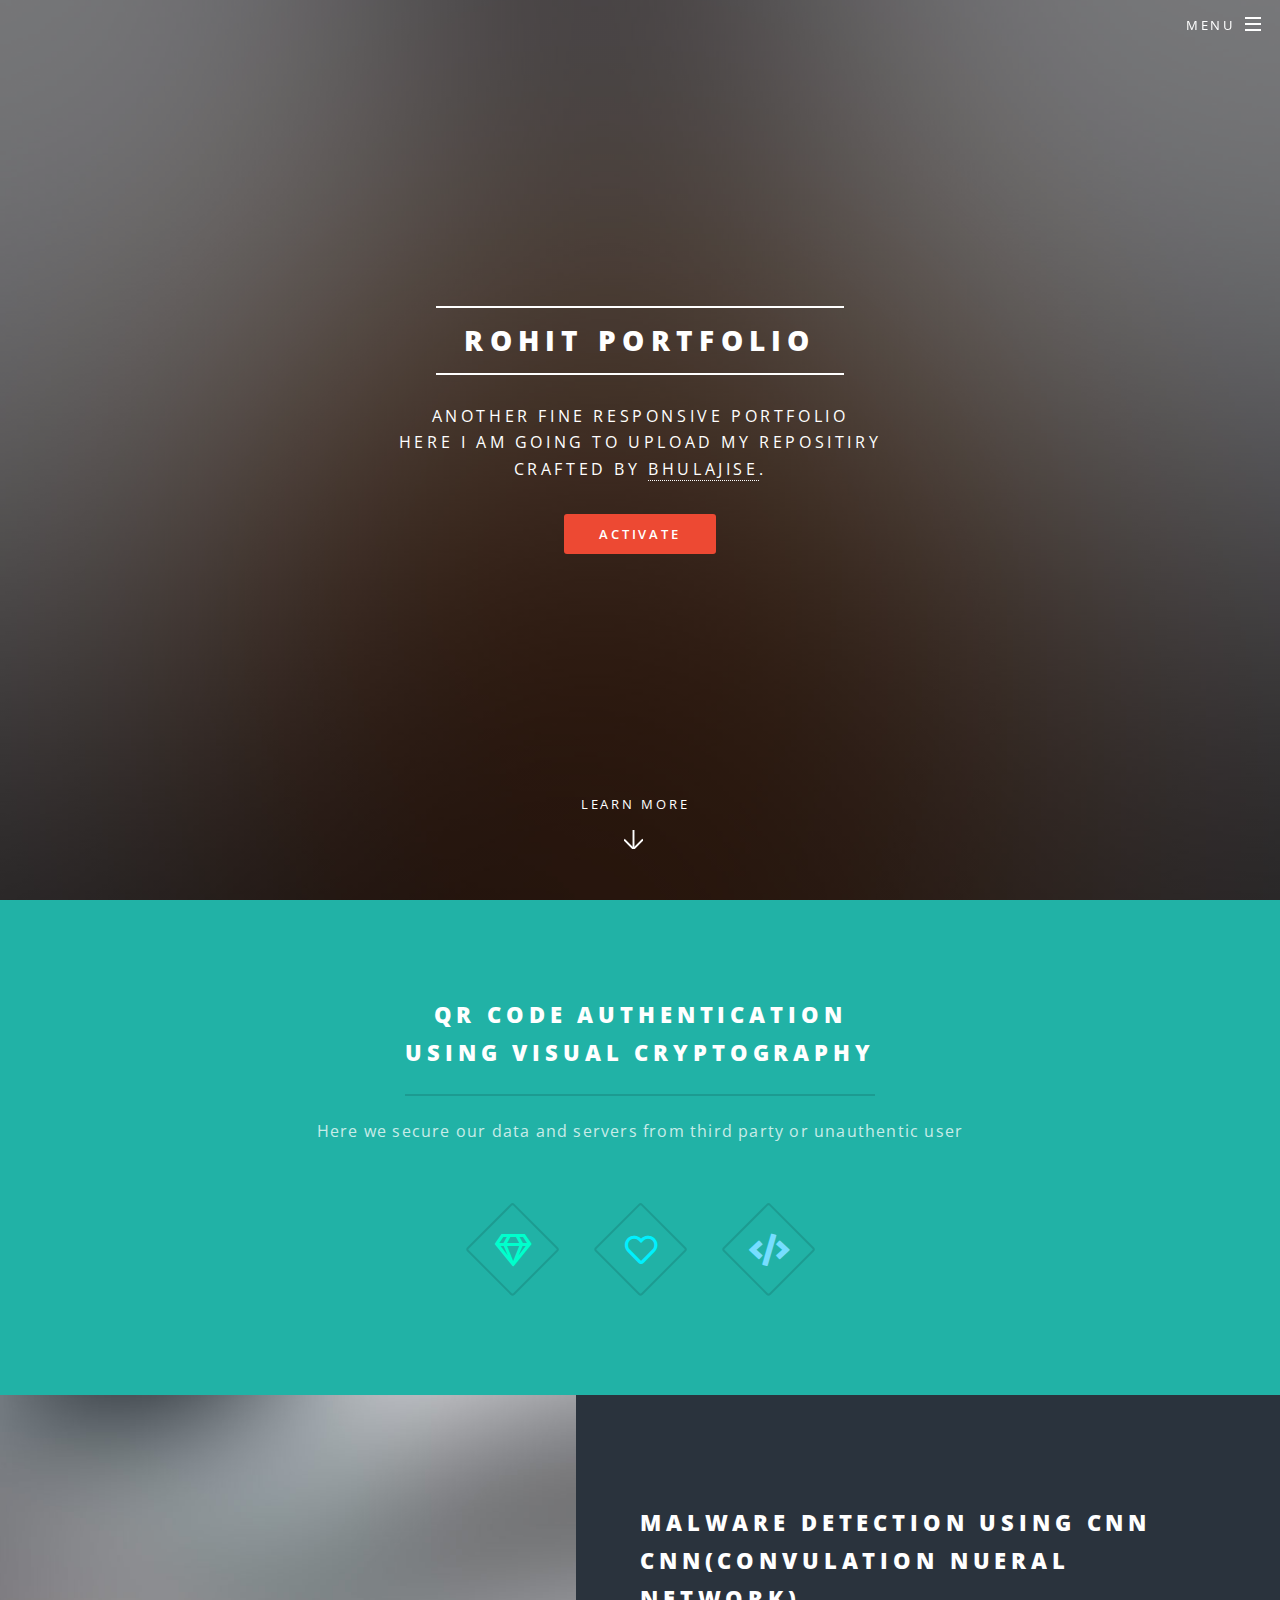
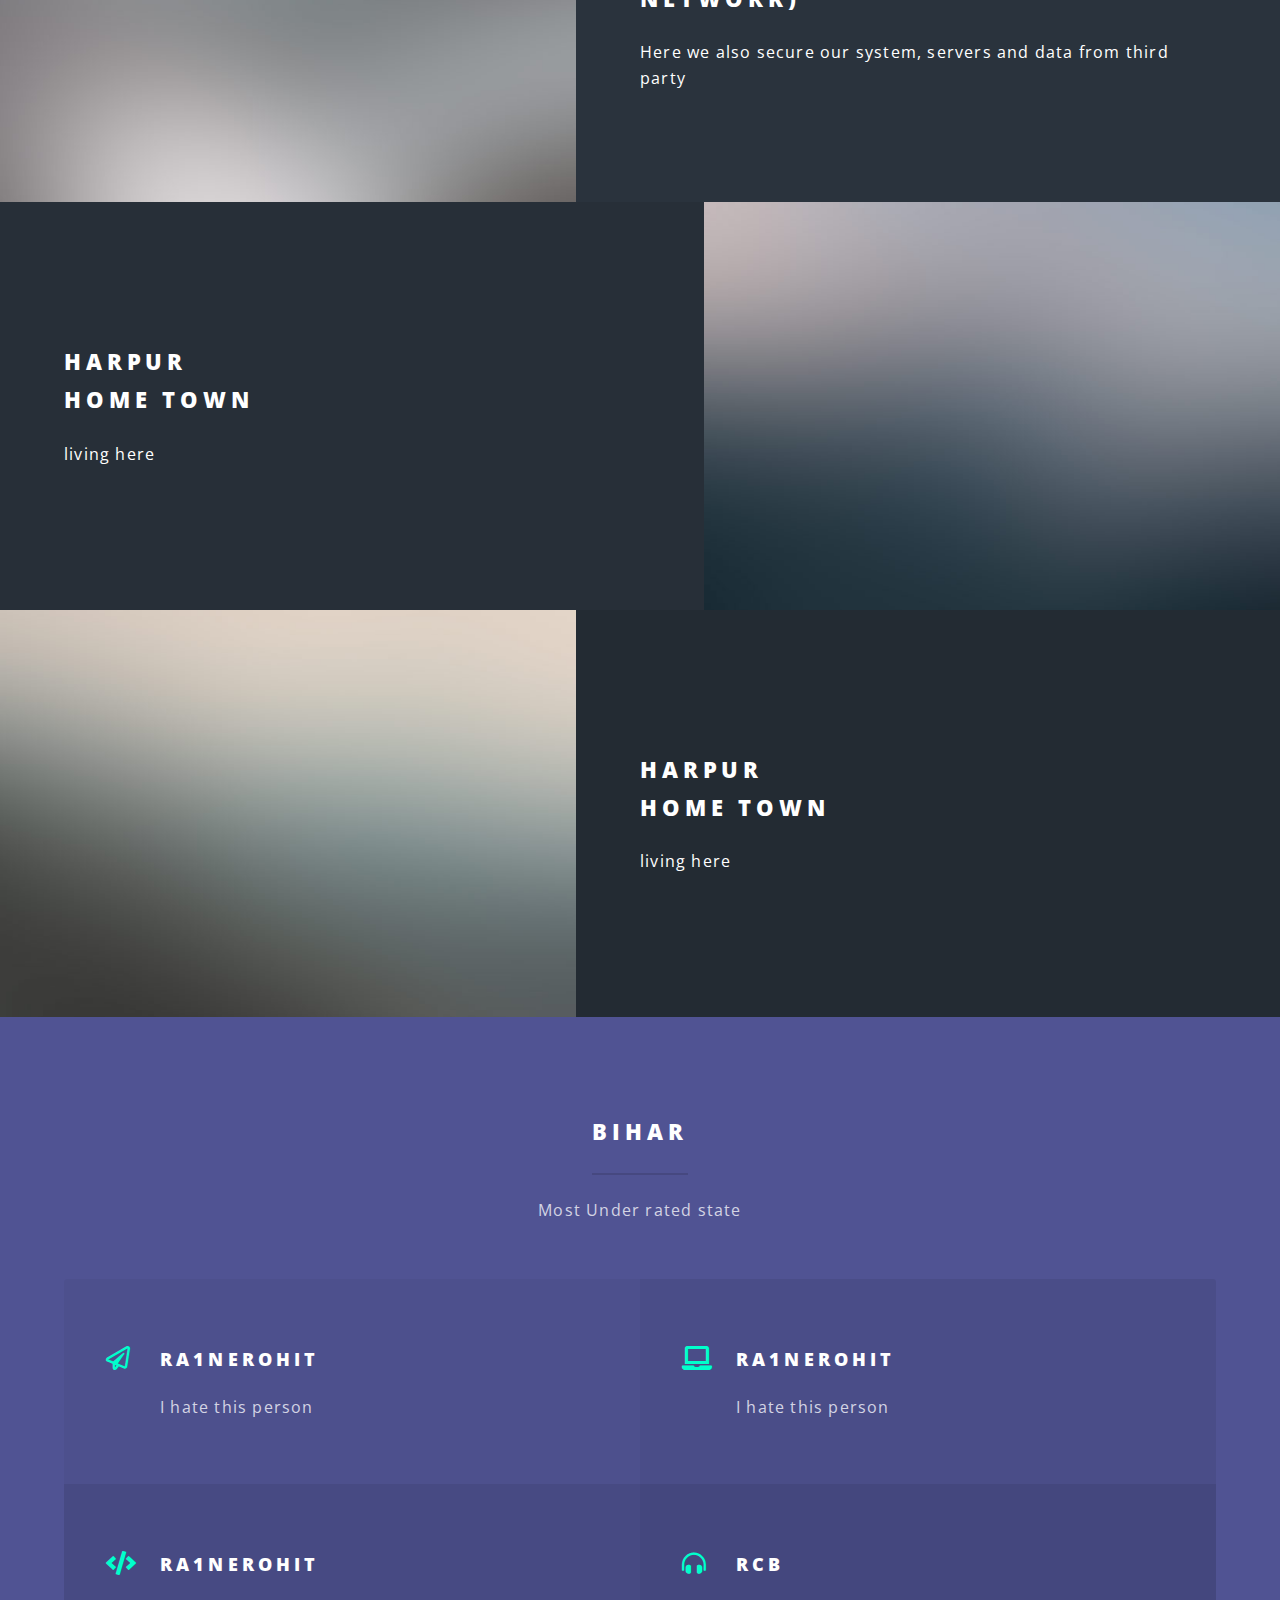
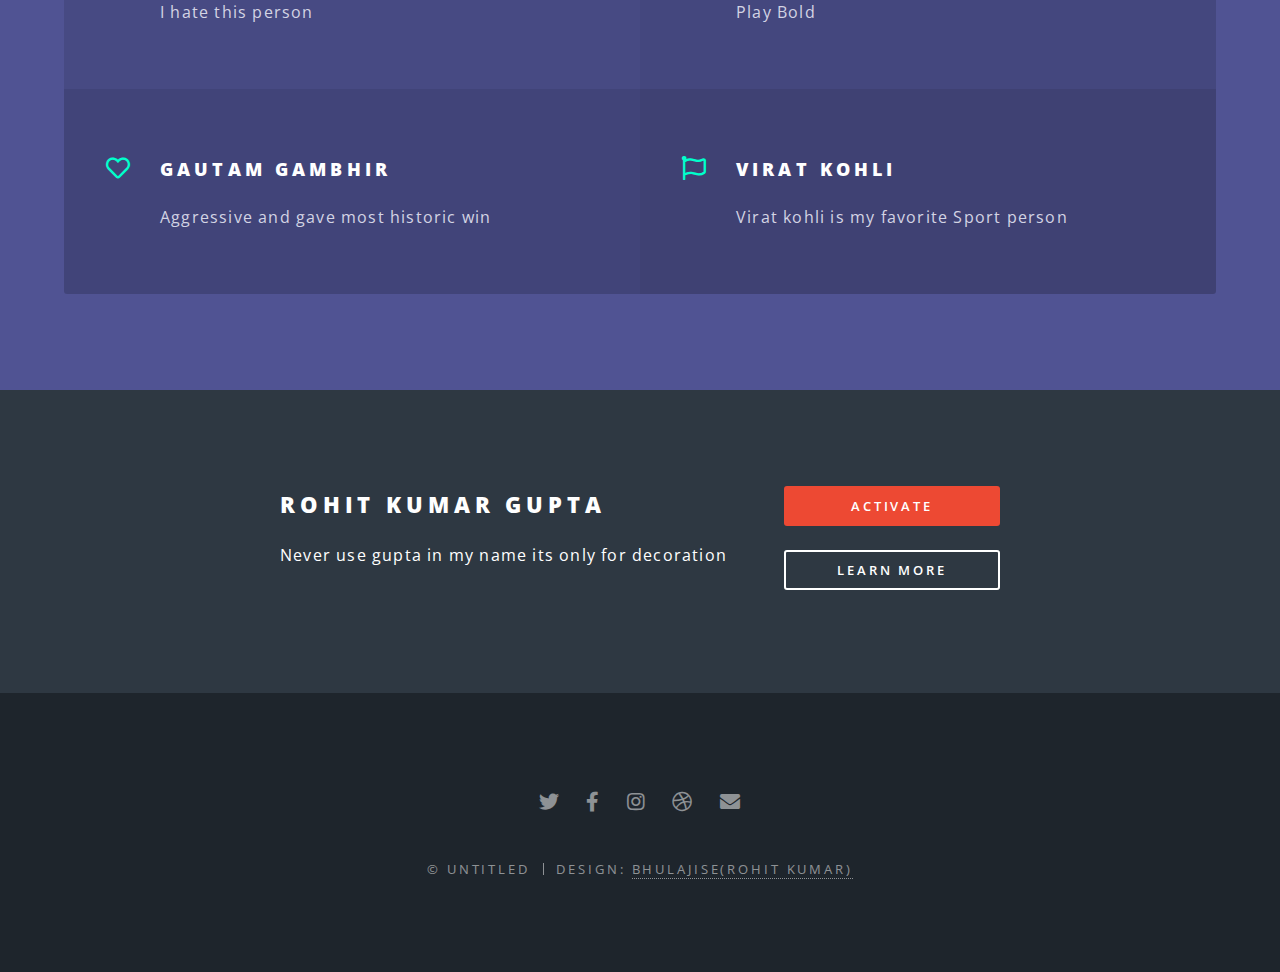
<file: html5up-spectral/index.html>
<!DOCTYPE HTML>
<!--
	 by Rohit
	Rohit Kumar | rohit.kumardiv1@gmail.com
	
-->
<html>
	<head>
		<title>Rohit Portfolio</title>
		<meta charset="utf-8" />
		<meta name="viewport" content="width=device-width, initial-scale=1, user-scalable=no" />
		<link rel="stylesheet" href="assets/css/main.css" />
		<noscript><link rel="stylesheet" href="assets/css/noscript.css" /></noscript>
	</head>
	<body class="landing is-preload">

		<!-- Page Wrapper -->
			<div id="page-wrapper">

				<!-- Header -->
					<header id="header" class="alt">
						<h1><a href="index.html">Rohit Portfolio</a></h1>
						<nav id="nav">
							<ul>
								<li class="special">
									<a href="#menu" class="menuToggle"><span>Menu</span></a>
									<div id="menu">
										<ul>
											<li><a href="index.html">Home</a></li>
											<li><a href="generic.html">Generic</a></li>
											<li><a href="elements.html">Elements</a></li>
											<li><a href="#">Sign Up</a></li>
											<li><a href="#">Log In</a></li>
										</ul>
									</div>
								</li>
							</ul>
						</nav>
					</header>

				<!-- Banner -->
					<section id="banner">
						<div class="inner">
							<h2>Rohit Portfolio</h2>
							<p>Another fine responsive Portfolio <br />Here i am going to upload my repositiry<br />
							crafted by <a href="https://bhulajise.blogspot.com/">Bhulajise</a>.</p>
							<ul class="actions special">
								<li><a href="#" class="button primary">Activate</a></li>
							</ul>
						</div>
						<a href="#one" class="more scrolly">Learn More</a>
					</section>

				<!-- One -->
					<section id="one" class="wrapper style1 special">
						<div class="inner">
							<header class="major">
								<h2>QR Code Authentication<br />Using Visual cryptography
								</h2>
								<p>Here we secure our data and servers from third party or unauthentic user  <br />
								</p>
							</header>
							<ul class="icons major">
								<li><span class="icon fa-gem major style1"><span class="label">Lorem</span></span></li>
								<li><span class="icon fa-heart major style2"><span class="label">Ipsum</span></span></li>
								<li><span class="icon solid fa-code major style3"><span class="label">Dolor</span></span></li>
							</ul>
						</div>
					</section>

				<!-- Two -->
					<section id="two" class="wrapper alt style2">
						<section class="spotlight">
							<div class="image"><img src="images/pic01.jpg" alt="" /></div><div class="content">
								<h2>Malware detection using CNN<br />
								CNN(Convulation nueral network)</h2>
								<p>Here we also secure our system, servers and data from third party </p>
							</div>
						</section>
						<section class="spotlight">
							<div class="image"><img src="images/pic02.jpg" alt="" /></div><div class="content">
								<h2>Harpur<br />
									Home town</h2>
									<p>living here</p>							</div>
						</section>
						<section class="spotlight">
							<div class="image"><img src="images/pic03.jpg" alt="" /></div><div class="content">
								<h2>Harpur<br />
								Home town</h2>
								<p>living here</p>
							</div>
						</section>
					</section>

				<!-- Three -->
					<section id="three" class="wrapper style3 special">
						<div class="inner">
							<header class="major">
								<h2>Bihar</h2>
								<p>Most Under rated state</p>							</header>
							<ul class="features">
								<li class="icon fa-paper-plane">
									<h3>Ra1neRohit</h3>
									<p>I hate this person</p>								</li>
								<li class="icon solid fa-laptop">
									<h3>Ra1neRohit</h3>
									<p>I hate this person</p>								</li>
								<li class="icon solid fa-code">
									<h3>Ra1neRohit</h3>
									<p>I hate this person</p>
								</li>
								<li class="icon solid fa-headphones-alt">
									<h3>RCB</h3>
									<p>Play Bold </p>
								</li>
								<li class="icon fa-heart">
									<h3>Gautam Gambhir</h3>
									<p>Aggressive and gave most historic win </p>
								</li>
								<li class="icon fa-flag">
									<h3>Virat Kohli</h3>
									<p>Virat kohli is my favorite Sport person </p>
								</li>
							</ul>
						</div>
					</section>

				<!-- CTA -->
					<section id="cta" class="wrapper style4">
						<div class="inner">
							<header>
								<h2>Rohit Kumar Gupta</h2>
								<p>  Never use gupta in my name its only for decoration </p>
							</header>
							<ul class="actions stacked">
								<li><a href="#" class="button fit primary">Activate</a></li>
								<li><a href="#" class="button fit">Learn More</a></li>
							</ul>
						</div>
					</section>

				<!-- Footer -->
					<footer id="footer">
						<ul class="icons">
							<li><a href="#" class="icon brands fa-twitter"><span class="label">Twitter</span></a></li>
							<li><a href="#" class="icon brands fa-facebook-f"><span class="label">Facebook</span></a></li>
							<li><a href="#" class="icon brands fa-instagram"><span class="label">Instagram</span></a></li>
							<li><a href="#" class="icon brands fa-dribbble"><span class="label">Dribbble</span></a></li>
							<li><a href="#" class="icon solid fa-envelope"><span class="label">Email</span></a></li>
						</ul>
						<ul class="copyright">
							<li>&copy; Untitled</li><li>Design: <a href="https://bhulajise.blogspot.com/">Bhulajise(Rohit Kumar)</a></li>
						</ul>
					</footer>

			</div>

		<!-- Scripts -->
			<script src="assets/js/jquery.min.js"></script>
			<script src="assets/js/jquery.scrollex.min.js"></script>
			<script src="assets/js/jquery.scrolly.min.js"></script>
			<script src="assets/js/browser.min.js"></script>
			<script src="assets/js/breakpoints.min.js"></script>
			<script src="assets/js/util.js"></script>
			<script src="assets/js/main.js"></script>

	</body>
</html>
</file>
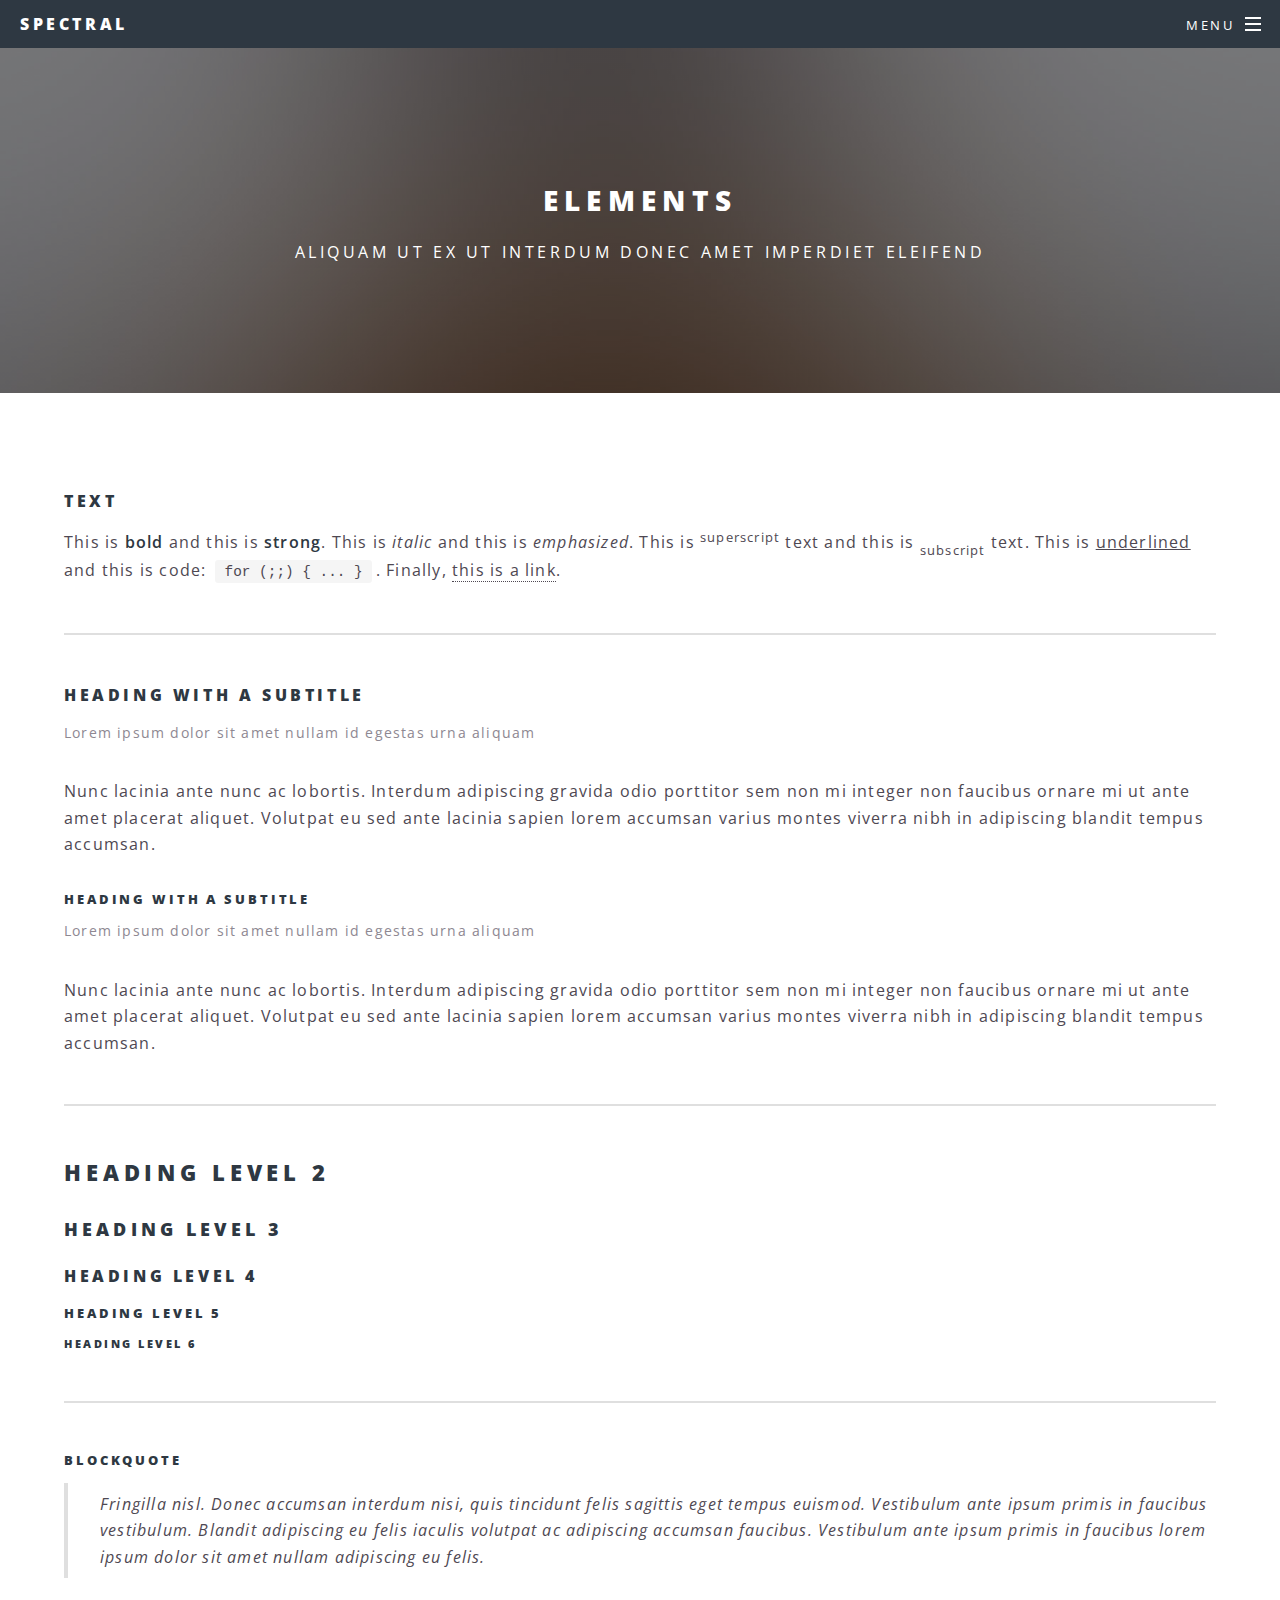
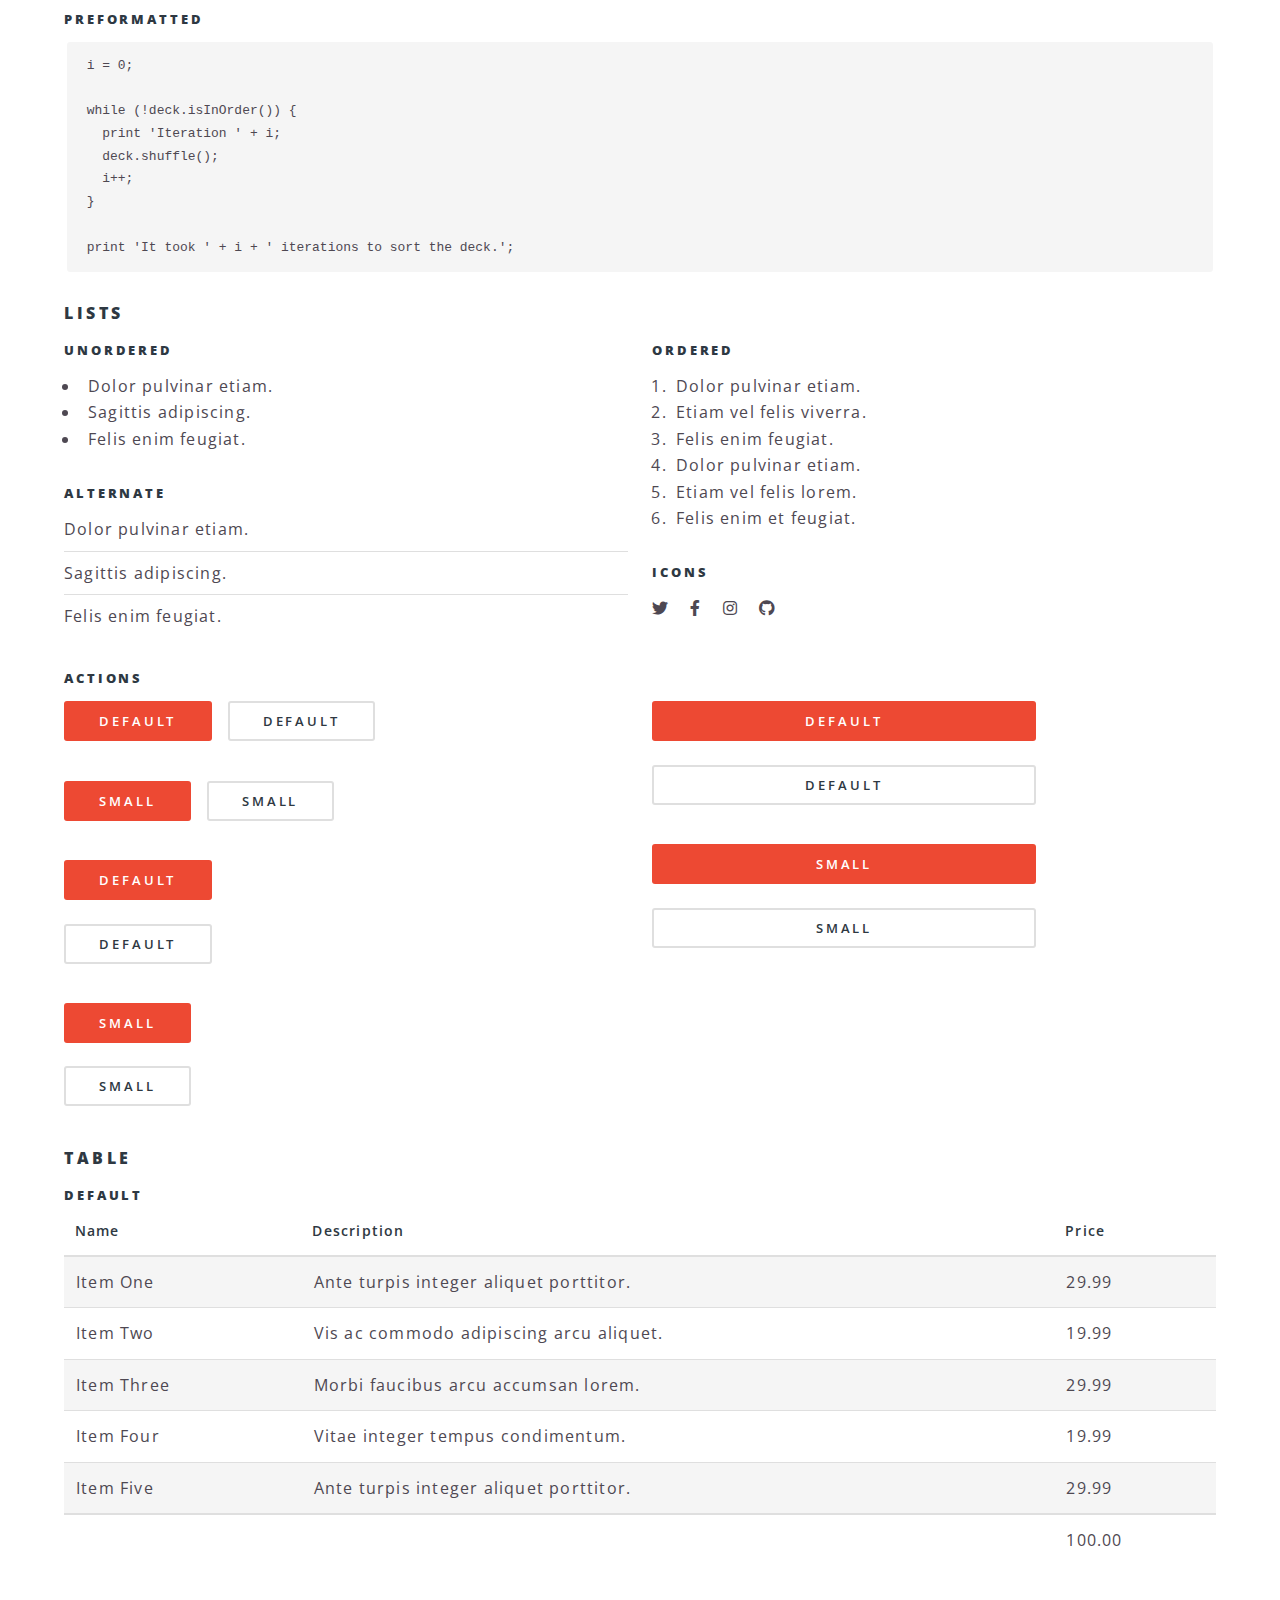
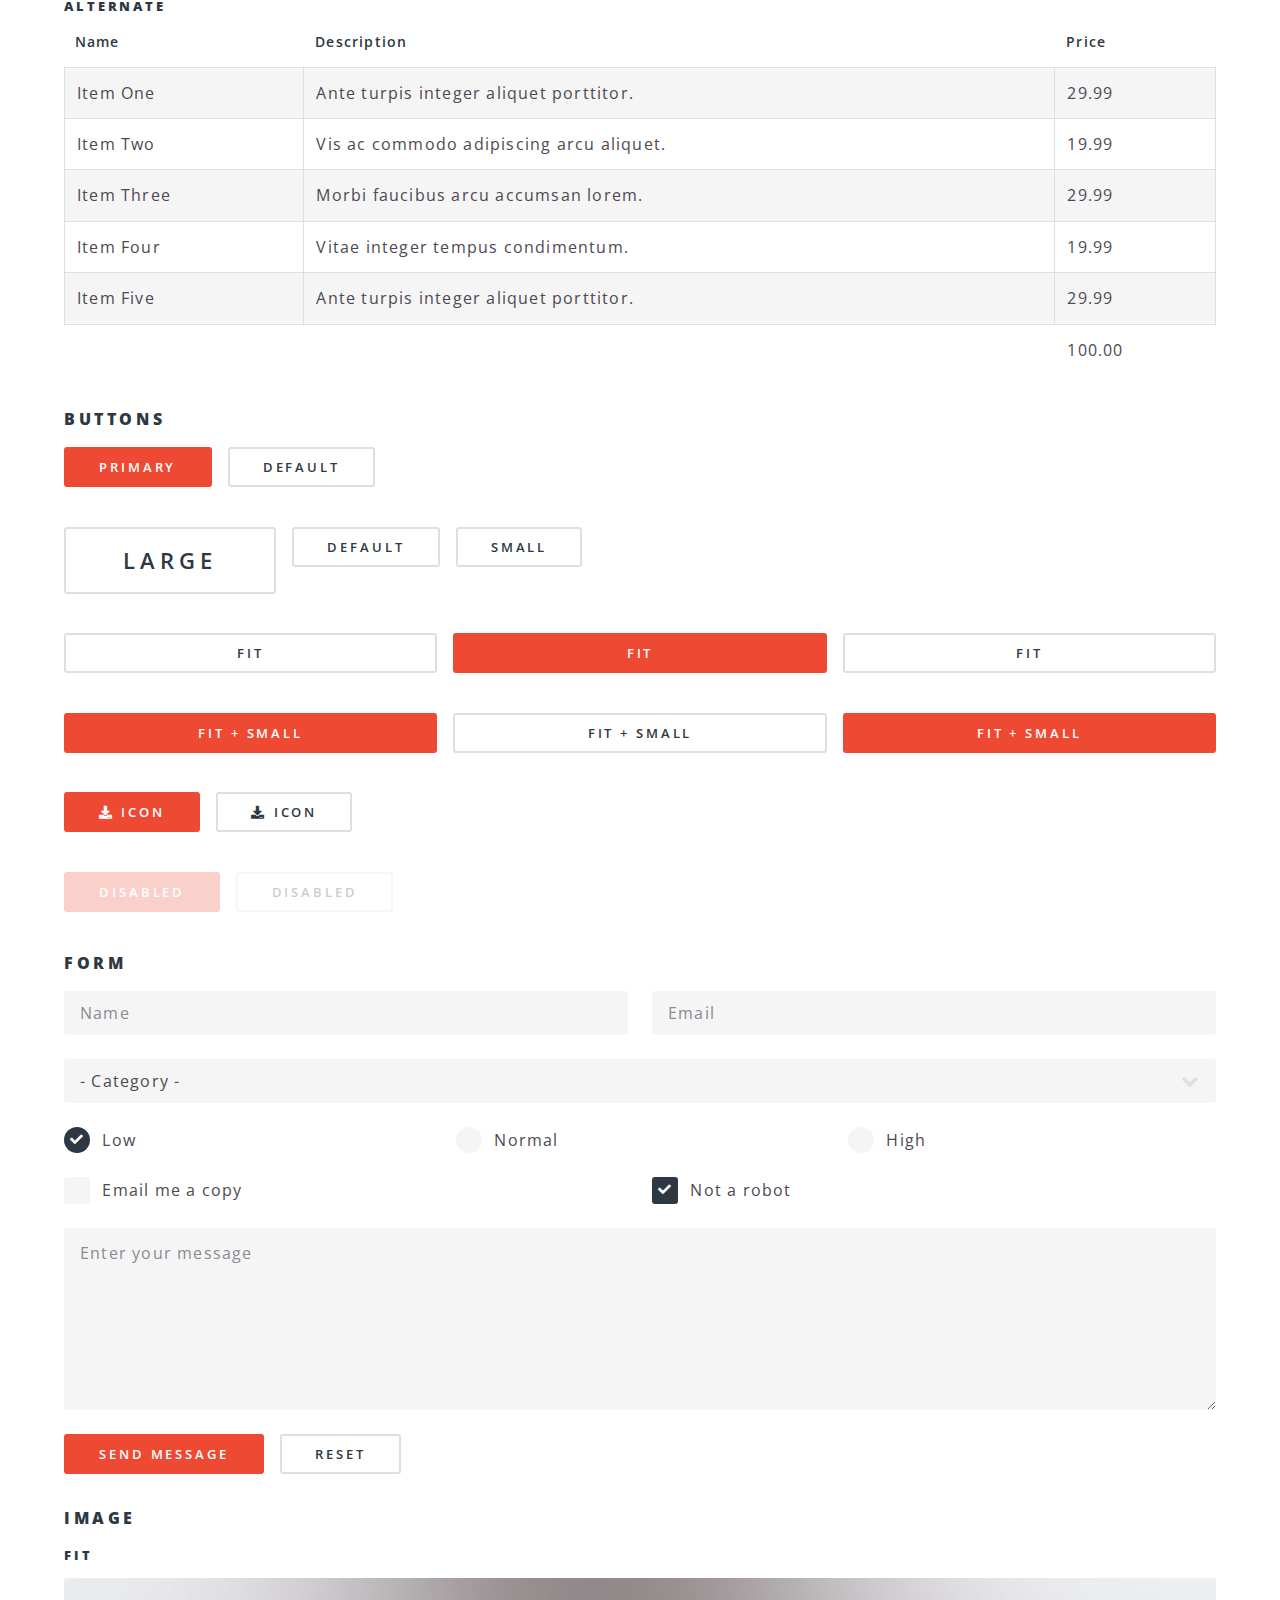
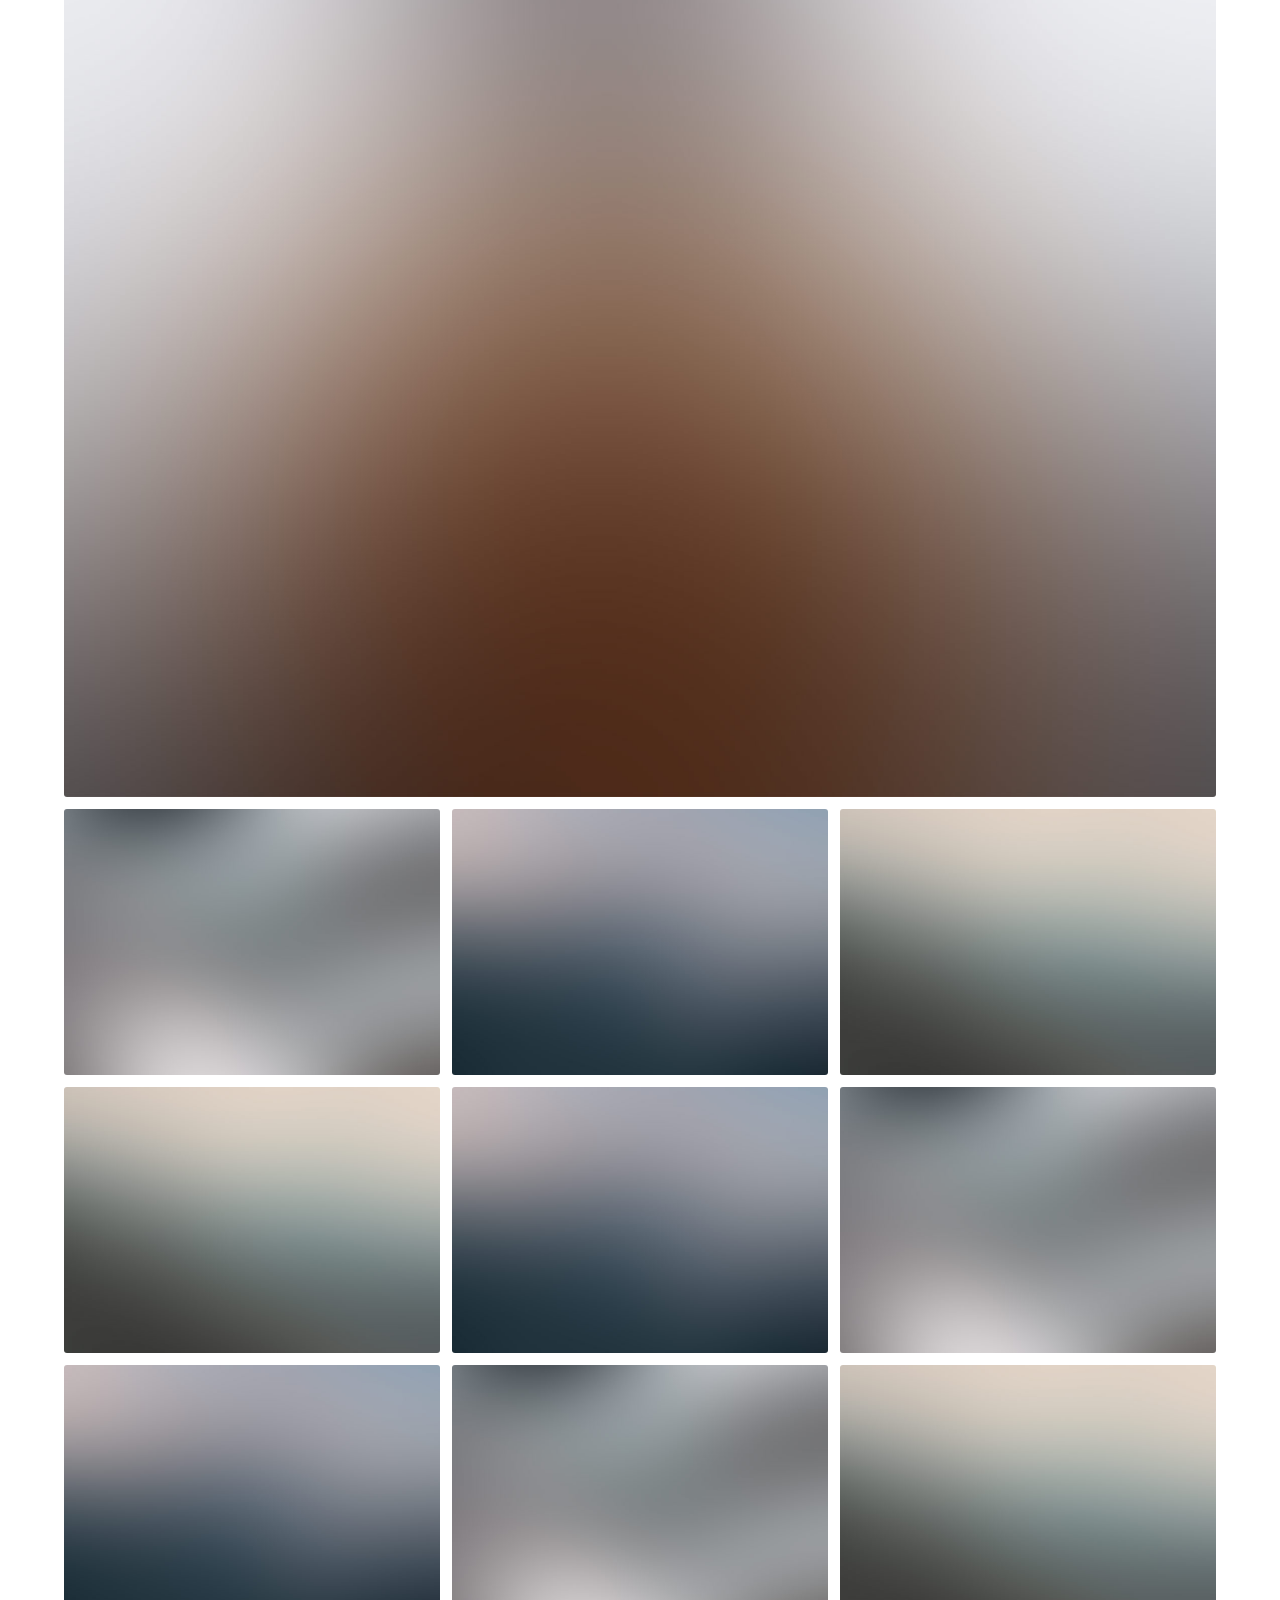
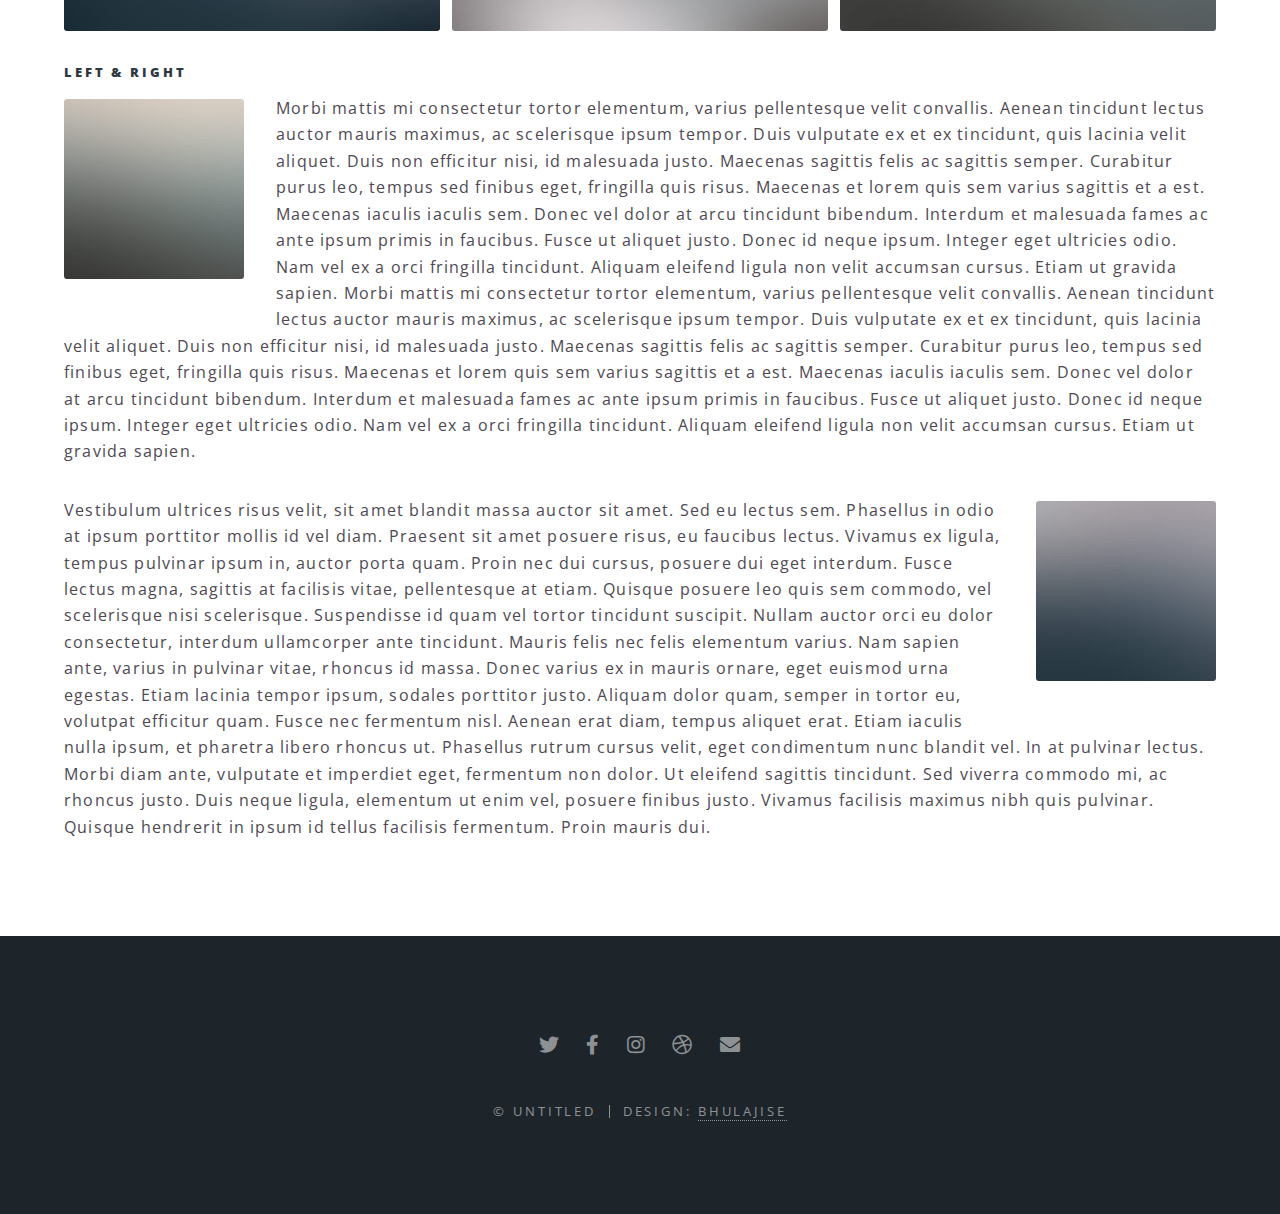
<file: html5up-spectral/elements.html>
<!DOCTYPE HTML>
<!--
	By Rohit
	Rohit.kumardiv1@gmail.com | ra1nerohit
-->
<html>
	<head>
		<title>Elements - by Rohit</title>
		<meta charset="utf-8" />
		<meta name="viewport" content="width=device-width, initial-scale=1, user-scalable=no" />
		<link rel="stylesheet" href="assets/css/main.css" />
		<noscript><link rel="stylesheet" href="assets/css/noscript.css" /></noscript>
	</head>
	<body class="is-preload">

		<!-- Page Wrapper -->
			<div id="page-wrapper">

				<!-- Header -->
					<header id="header">
						<h1><a href="index.html">Spectral</a></h1>
						<nav id="nav">
							<ul>
								<li class="special">
									<a href="#menu" class="menuToggle"><span>Menu</span></a>
									<div id="menu">
										<ul>
											<li><a href="index.html">Home</a></li>
											<li><a href="generic.html">Generic</a></li>
											<li><a href="elements.html">Elements</a></li>
											<li><a href="#">Sign Up</a></li>
											<li><a href="#">Log In</a></li>
										</ul>
									</div>
								</li>
							</ul>
						</nav>
					</header>

				<!-- Main -->
					<article id="main">
						<header>
							<h2>Elements</h2>
							<p>Aliquam ut ex ut interdum donec amet imperdiet eleifend</p>
						</header>
						<section class="wrapper style5">
							<div class="inner">

								<section>
									<h4>Text</h4>
									<p>This is <b>bold</b> and this is <strong>strong</strong>. This is <i>italic</i> and this is <em>emphasized</em>.
									This is <sup>superscript</sup> text and this is <sub>subscript</sub> text.
									This is <u>underlined</u> and this is code: <code>for (;;) { ... }</code>. Finally, <a href="#">this is a link</a>.</p>
									<hr />
									<header>
										<h4>Heading with a Subtitle</h4>
										<p>Lorem ipsum dolor sit amet nullam id egestas urna aliquam</p>
									</header>
									<p>Nunc lacinia ante nunc ac lobortis. Interdum adipiscing gravida odio porttitor sem non mi integer non faucibus ornare mi ut ante amet placerat aliquet. Volutpat eu sed ante lacinia sapien lorem accumsan varius montes viverra nibh in adipiscing blandit tempus accumsan.</p>
									<header>
										<h5>Heading with a Subtitle</h5>
										<p>Lorem ipsum dolor sit amet nullam id egestas urna aliquam</p>
									</header>
									<p>Nunc lacinia ante nunc ac lobortis. Interdum adipiscing gravida odio porttitor sem non mi integer non faucibus ornare mi ut ante amet placerat aliquet. Volutpat eu sed ante lacinia sapien lorem accumsan varius montes viverra nibh in adipiscing blandit tempus accumsan.</p>
									<hr />
									<h2>Heading Level 2</h2>
									<h3>Heading Level 3</h3>
									<h4>Heading Level 4</h4>
									<h5>Heading Level 5</h5>
									<h6>Heading Level 6</h6>
									<hr />
									<h5>Blockquote</h5>
									<blockquote>Fringilla nisl. Donec accumsan interdum nisi, quis tincidunt felis sagittis eget tempus euismod. Vestibulum ante ipsum primis in faucibus vestibulum. Blandit adipiscing eu felis iaculis volutpat ac adipiscing accumsan faucibus. Vestibulum ante ipsum primis in faucibus lorem ipsum dolor sit amet nullam adipiscing eu felis.</blockquote>
									<h5>Preformatted</h5>
									<pre><code>i = 0;

while (!deck.isInOrder()) {
  print 'Iteration ' + i;
  deck.shuffle();
  i++;
}

print 'It took ' + i + ' iterations to sort the deck.';</code></pre>
								</section>

								<section>
									<h4>Lists</h4>
									<div class="row">
										<div class="col-6 col-12-medium">
											<h5>Unordered</h5>
											<ul>
												<li>Dolor pulvinar etiam.</li>
												<li>Sagittis adipiscing.</li>
												<li>Felis enim feugiat.</li>
											</ul>
											<h5>Alternate</h5>
											<ul class="alt">
												<li>Dolor pulvinar etiam.</li>
												<li>Sagittis adipiscing.</li>
												<li>Felis enim feugiat.</li>
											</ul>
										</div>
										<div class="col-6 col-12-medium">
											<h5>Ordered</h5>
											<ol>
												<li>Dolor pulvinar etiam.</li>
												<li>Etiam vel felis viverra.</li>
												<li>Felis enim feugiat.</li>
												<li>Dolor pulvinar etiam.</li>
												<li>Etiam vel felis lorem.</li>
												<li>Felis enim et feugiat.</li>
											</ol>
											<h5>Icons</h5>
											<ul class="icons">
												<li><a href="#" class="icon brands fa-twitter"><span class="label">Twitter</span></a></li>
												<li><a href="#" class="icon brands fa-facebook-f"><span class="label">Facebook</span></a></li>
												<li><a href="#" class="icon brands fa-instagram"><span class="label">Instagram</span></a></li>
												<li><a href="#" class="icon brands fa-github"><span class="label">Github</span></a></li>
											</ul>
										</div>
									</div>
									<h5>Actions</h5>
									<div class="row">
										<div class="col-6 col-12-medium">
											<ul class="actions">
												<li><a href="#" class="button primary">Default</a></li>
												<li><a href="#" class="button">Default</a></li>
											</ul>
											<ul class="actions small">
												<li><a href="#" class="button primary small">Small</a></li>
												<li><a href="#" class="button small">Small</a></li>
											</ul>
											<ul class="actions stacked">
												<li><a href="#" class="button primary">Default</a></li>
												<li><a href="#" class="button">Default</a></li>
											</ul>
											<ul class="actions stacked">
												<li><a href="#" class="button primary small">Small</a></li>
												<li><a href="#" class="button small">Small</a></li>
											</ul>
										</div>
										<div class="col-6 col-12-medium">
											<ul class="actions stacked">
												<li><a href="#" class="button primary fit">Default</a></li>
												<li><a href="#" class="button fit">Default</a></li>
											</ul>
											<ul class="actions stacked">
												<li><a href="#" class="button primary small fit">Small</a></li>
												<li><a href="#" class="button small fit">Small</a></li>
											</ul>
										</div>
									</div>
								</section>

								<section>
									<h4>Table</h4>
									<h5>Default</h5>
									<div class="table-wrapper">
										<table>
											<thead>
												<tr>
													<th>Name</th>
													<th>Description</th>
													<th>Price</th>
												</tr>
											</thead>
											<tbody>
												<tr>
													<td>Item One</td>
													<td>Ante turpis integer aliquet porttitor.</td>
													<td>29.99</td>
												</tr>
												<tr>
													<td>Item Two</td>
													<td>Vis ac commodo adipiscing arcu aliquet.</td>
													<td>19.99</td>
												</tr>
												<tr>
													<td>Item Three</td>
													<td> Morbi faucibus arcu accumsan lorem.</td>
													<td>29.99</td>
												</tr>
												<tr>
													<td>Item Four</td>
													<td>Vitae integer tempus condimentum.</td>
													<td>19.99</td>
												</tr>
												<tr>
													<td>Item Five</td>
													<td>Ante turpis integer aliquet porttitor.</td>
													<td>29.99</td>
												</tr>
											</tbody>
											<tfoot>
												<tr>
													<td colspan="2"></td>
													<td>100.00</td>
												</tr>
											</tfoot>
										</table>
									</div>

									<h5>Alternate</h5>
									<div class="table-wrapper">
										<table class="alt">
											<thead>
												<tr>
													<th>Name</th>
													<th>Description</th>
													<th>Price</th>
												</tr>
											</thead>
											<tbody>
												<tr>
													<td>Item One</td>
													<td>Ante turpis integer aliquet porttitor.</td>
													<td>29.99</td>
												</tr>
												<tr>
													<td>Item Two</td>
													<td>Vis ac commodo adipiscing arcu aliquet.</td>
													<td>19.99</td>
												</tr>
												<tr>
													<td>Item Three</td>
													<td> Morbi faucibus arcu accumsan lorem.</td>
													<td>29.99</td>
												</tr>
												<tr>
													<td>Item Four</td>
													<td>Vitae integer tempus condimentum.</td>
													<td>19.99</td>
												</tr>
												<tr>
													<td>Item Five</td>
													<td>Ante turpis integer aliquet porttitor.</td>
													<td>29.99</td>
												</tr>
											</tbody>
											<tfoot>
												<tr>
													<td colspan="2"></td>
													<td>100.00</td>
												</tr>
											</tfoot>
										</table>
									</div>
								</section>

								<section>
									<h4>Buttons</h4>
									<ul class="actions">
										<li><a href="#" class="button primary">Primary</a></li>
										<li><a href="#" class="button">Default</a></li>
									</ul>
									<ul class="actions">
										<li><a href="#" class="button large">Large</a></li>
										<li><a href="#" class="button">Default</a></li>
										<li><a href="#" class="button small">Small</a></li>
									</ul>
									<ul class="actions fit">
										<li><a href="#" class="button fit">Fit</a></li>
										<li><a href="#" class="button primary fit">Fit</a></li>
										<li><a href="#" class="button fit">Fit</a></li>
									</ul>
									<ul class="actions fit small">
										<li><a href="#" class="button primary fit small">Fit + Small</a></li>
										<li><a href="#" class="button fit small">Fit + Small</a></li>
										<li><a href="#" class="button primary fit small">Fit + Small</a></li>
									</ul>
									<ul class="actions">
										<li><a href="#" class="button primary icon solid fa-download">Icon</a></li>
										<li><a href="#" class="button icon solid fa-download">Icon</a></li>
									</ul>
									<ul class="actions">
										<li><span class="button primary disabled">Disabled</span></li>
										<li><span class="button disabled">Disabled</span></li>
									</ul>
								</section>

								<section>
									<h4>Form</h4>
									<form method="post" action="#">
										<div class="row gtr-uniform">
											<div class="col-6 col-12-xsmall">
												<input type="text" name="demo-name" id="demo-name" value="" placeholder="Name" />
											</div>
											<div class="col-6 col-12-xsmall">
												<input type="email" name="demo-email" id="demo-email" value="" placeholder="Email" />
											</div>
											<div class="col-12">
												<select name="demo-category" id="demo-category">
													<option value="">- Category -</option>
													<option value="1">Manufacturing</option>
													<option value="1">Shipping</option>
													<option value="1">Administration</option>
													<option value="1">Human Resources</option>
												</select>
											</div>
											<div class="col-4 col-12-small">
												<input type="radio" id="demo-priority-low" name="demo-priority" checked>
												<label for="demo-priority-low">Low</label>
											</div>
											<div class="col-4 col-12-small">
												<input type="radio" id="demo-priority-normal" name="demo-priority">
												<label for="demo-priority-normal">Normal</label>
											</div>
											<div class="col-4 col-12-small">
												<input type="radio" id="demo-priority-high" name="demo-priority">
												<label for="demo-priority-high">High</label>
											</div>
											<div class="col-6 col-12-small">
												<input type="checkbox" id="demo-copy" name="demo-copy">
												<label for="demo-copy">Email me a copy</label>
											</div>
											<div class="col-6 col-12-small">
												<input type="checkbox" id="demo-human" name="demo-human" checked>
												<label for="demo-human">Not a robot</label>
											</div>
											<div class="col-12">
												<textarea name="demo-message" id="demo-message" placeholder="Enter your message" rows="6"></textarea>
											</div>
											<div class="col-12">
												<ul class="actions">
													<li><input type="submit" value="Send Message" class="primary" /></li>
													<li><input type="reset" value="Reset" /></li>
												</ul>
											</div>
										</div>
									</form>
								</section>

								<section>
									<h4>Image</h4>
									<h5>Fit</h5>
									<div class="box alt">
										<div class="row gtr-50 gtr-uniform">
											<div class="col-12"><span class="image fit"><img src="images/banner.jpg" alt="" /></span></div>
											<div class="col-4"><span class="image fit"><img src="images/pic01.jpg" alt="" /></span></div>
											<div class="col-4"><span class="image fit"><img src="images/pic02.jpg" alt="" /></span></div>
											<div class="col-4"><span class="image fit"><img src="images/pic03.jpg" alt="" /></span></div>
											<div class="col-4"><span class="image fit"><img src="images/pic03.jpg" alt="" /></span></div>
											<div class="col-4"><span class="image fit"><img src="images/pic02.jpg" alt="" /></span></div>
											<div class="col-4"><span class="image fit"><img src="images/pic01.jpg" alt="" /></span></div>
											<div class="col-4"><span class="image fit"><img src="images/pic02.jpg" alt="" /></span></div>
											<div class="col-4"><span class="image fit"><img src="images/pic01.jpg" alt="" /></span></div>
											<div class="col-4"><span class="image fit"><img src="images/pic03.jpg" alt="" /></span></div>
										</div>
									</div>
									<h5>Left &amp; Right</h5>
									<p><span class="image left"><img src="images/pic04.jpg" alt="" /></span>Morbi mattis mi consectetur tortor elementum, varius pellentesque velit convallis. Aenean tincidunt lectus auctor mauris maximus, ac scelerisque ipsum tempor. Duis vulputate ex et ex tincidunt, quis lacinia velit aliquet. Duis non efficitur nisi, id malesuada justo. Maecenas sagittis felis ac sagittis semper. Curabitur purus leo, tempus sed finibus eget, fringilla quis risus. Maecenas et lorem quis sem varius sagittis et a est. Maecenas iaculis iaculis sem. Donec vel dolor at arcu tincidunt bibendum. Interdum et malesuada fames ac ante ipsum primis in faucibus. Fusce ut aliquet justo. Donec id neque ipsum. Integer eget ultricies odio. Nam vel ex a orci fringilla tincidunt. Aliquam eleifend ligula non velit accumsan cursus. Etiam ut gravida sapien. Morbi mattis mi consectetur tortor elementum, varius pellentesque velit convallis. Aenean tincidunt lectus auctor mauris maximus, ac scelerisque ipsum tempor. Duis vulputate ex et ex tincidunt, quis lacinia velit aliquet. Duis non efficitur nisi, id malesuada justo. Maecenas sagittis felis ac sagittis semper. Curabitur purus leo, tempus sed finibus eget, fringilla quis risus. Maecenas et lorem quis sem varius sagittis et a est. Maecenas iaculis iaculis sem. Donec vel dolor at arcu tincidunt bibendum. Interdum et malesuada fames ac ante ipsum primis in faucibus. Fusce ut aliquet justo. Donec id neque ipsum. Integer eget ultricies odio. Nam vel ex a orci fringilla tincidunt. Aliquam eleifend ligula non velit accumsan cursus. Etiam ut gravida sapien.</p>
									<p><span class="image right"><img src="images/pic05.jpg" alt="" /></span>Vestibulum ultrices risus velit, sit amet blandit massa auctor sit amet. Sed eu lectus sem. Phasellus in odio at ipsum porttitor mollis id vel diam. Praesent sit amet posuere risus, eu faucibus lectus. Vivamus ex ligula, tempus pulvinar ipsum in, auctor porta quam. Proin nec dui cursus, posuere dui eget interdum. Fusce lectus magna, sagittis at facilisis vitae, pellentesque at etiam. Quisque posuere leo quis sem commodo, vel scelerisque nisi scelerisque. Suspendisse id quam vel tortor tincidunt suscipit. Nullam auctor orci eu dolor consectetur, interdum ullamcorper ante tincidunt. Mauris felis nec felis elementum varius. Nam sapien ante, varius in pulvinar vitae, rhoncus id massa. Donec varius ex in mauris ornare, eget euismod urna egestas. Etiam lacinia tempor ipsum, sodales porttitor justo. Aliquam dolor quam, semper in tortor eu, volutpat efficitur quam. Fusce nec fermentum nisl. Aenean erat diam, tempus aliquet erat. Etiam iaculis nulla ipsum, et pharetra libero rhoncus ut. Phasellus rutrum cursus velit, eget condimentum nunc blandit vel. In at pulvinar lectus. Morbi diam ante, vulputate et imperdiet eget, fermentum non dolor. Ut eleifend sagittis tincidunt. Sed viverra commodo mi, ac rhoncus justo. Duis neque ligula, elementum ut enim vel, posuere finibus justo. Vivamus facilisis maximus nibh quis pulvinar. Quisque hendrerit in ipsum id tellus facilisis fermentum. Proin mauris dui.</p>
								</section>

							</div>
						</section>
					</article>

				<!-- Footer -->
					<footer id="footer">
						<ul class="icons">
							<li><a href="#" class="icon brands fa-twitter"><span class="label">Twitter</span></a></li>
							<li><a href="#" class="icon brands fa-facebook-f"><span class="label">Facebook</span></a></li>
							<li><a href="#" class="icon brands fa-instagram"><span class="label">Instagram</span></a></li>
							<li><a href="#" class="icon brands fa-dribbble"><span class="label">Dribbble</span></a></li>
							<li><a href="#" class="icon solid fa-envelope"><span class="label">Email</span></a></li>
						</ul>
						<ul class="copyright">
							<li>&copy; Untitled</li><li>Design: <a href="https://bhulajise.blogspot.com/">Bhulajise</a></li>
						</ul>
					</footer>

			</div>

		<!-- Scripts -->
			<script src="assets/js/jquery.min.js"></script>
			<script src="assets/js/jquery.scrollex.min.js"></script>
			<script src="assets/js/jquery.scrolly.min.js"></script>
			<script src="assets/js/browser.min.js"></script>
			<script src="assets/js/breakpoints.min.js"></script>
			<script src="assets/js/util.js"></script>
			<script src="assets/js/main.js"></script>

	</body>
</html>
</file>
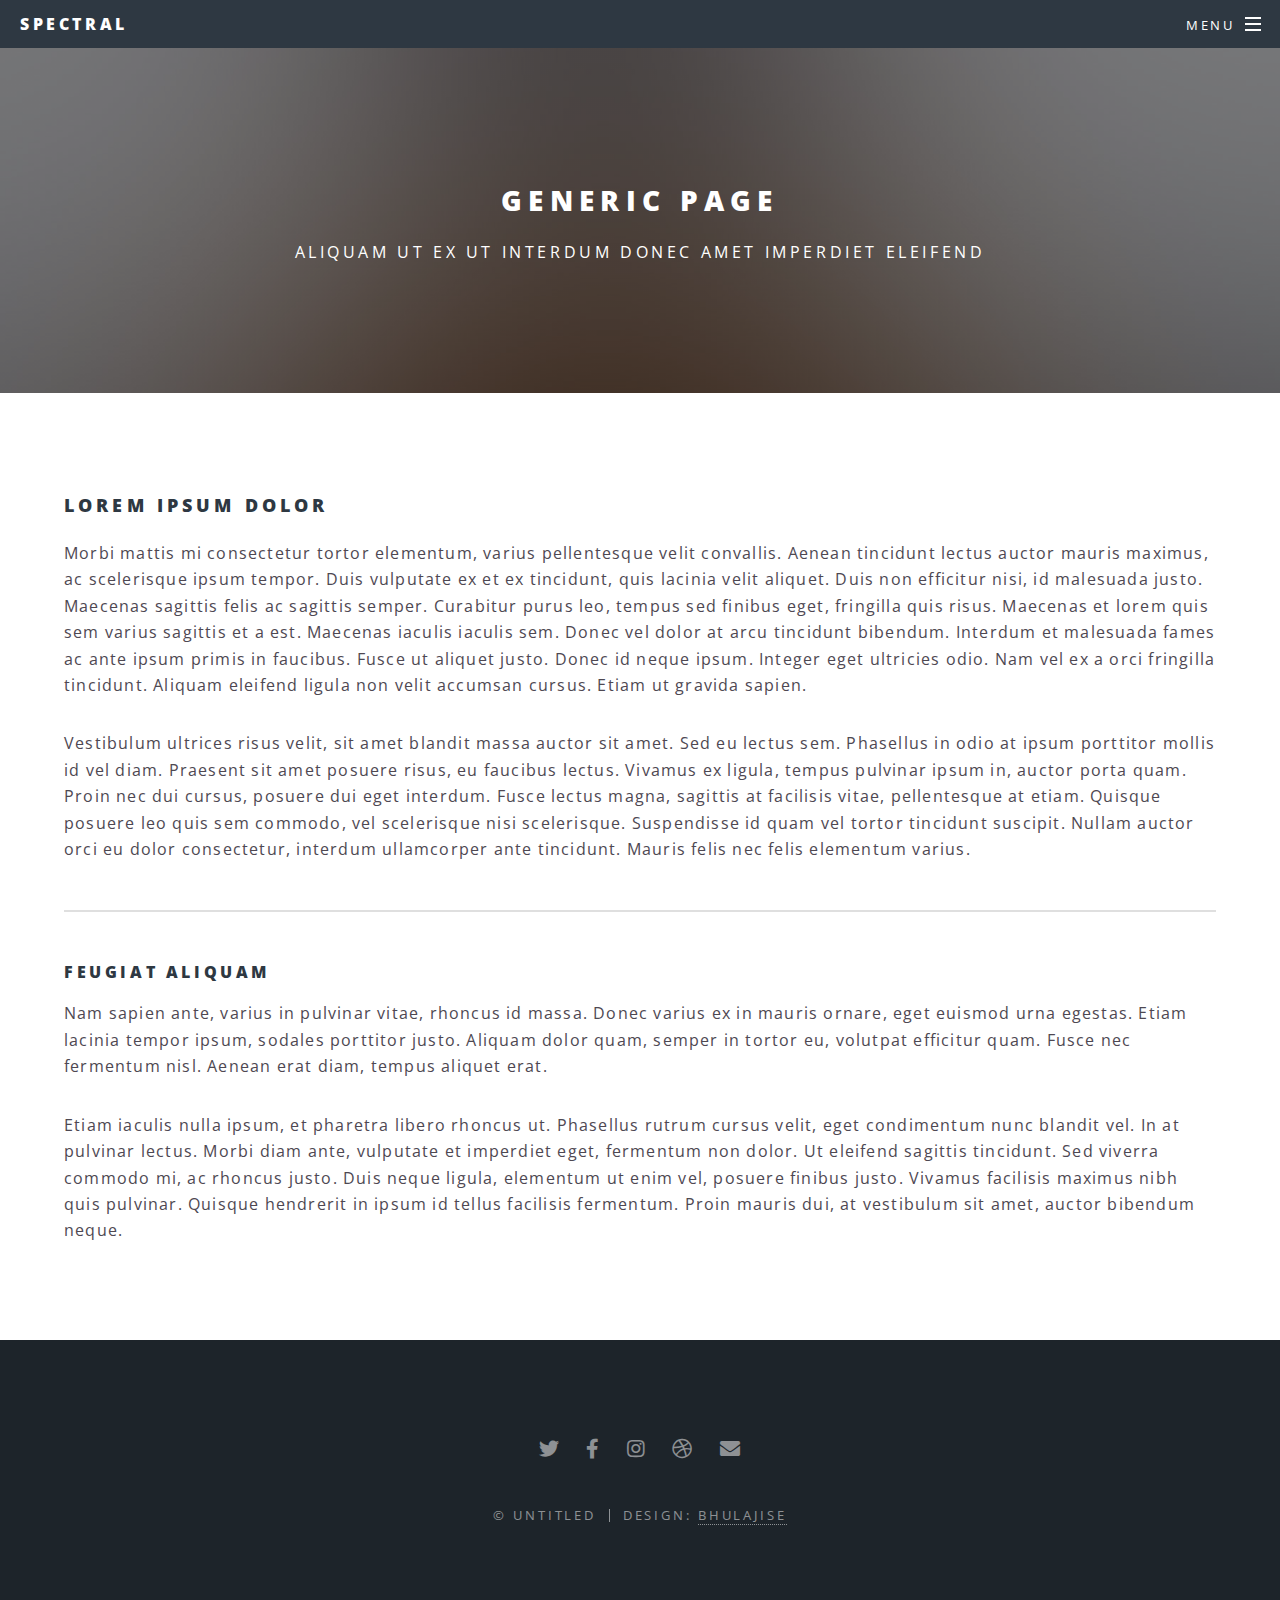
<file: html5up-spectral/generic.html>
<!DOCTYPE HTML>
<!--
	By Rohit
	Rohit.kumardiv1@gmail.com | ra1nerohit
-->
<html>
	<head>
		<title>Generic -by Rohit Kumar</title>
		<meta charset="utf-8" />
		<meta name="viewport" content="width=device-width, initial-scale=1, user-scalable=no" />
		<link rel="stylesheet" href="assets/css/main.css" />
		<noscript><link rel="stylesheet" href="assets/css/noscript.css" /></noscript>
	</head>
	<body class="is-preload">

		<!-- Page Wrapper -->
			<div id="page-wrapper">

				<!-- Header -->
					<header id="header">
						<h1><a href="index.html">Spectral</a></h1>
						<nav id="nav">
							<ul>
								<li class="special">
									<a href="#menu" class="menuToggle"><span>Menu</span></a>
									<div id="menu">
										<ul>
											<li><a href="index.html">Home</a></li>
											<li><a href="generic.html">Generic</a></li>
											<li><a href="elements.html">Elements</a></li>
											<li><a href="#">Sign Up</a></li>
											<li><a href="#">Log In</a></li>
										</ul>
									</div>
								</li>
							</ul>
						</nav>
					</header>

				<!-- Main -->
					<article id="main">
						<header>
							<h2>Generic Page</h2>
							<p>Aliquam ut ex ut interdum donec amet imperdiet eleifend</p>
						</header>
						<section class="wrapper style5">
							<div class="inner">

								<h3>Lorem ipsum dolor</h3>
								<p>Morbi mattis mi consectetur tortor elementum, varius pellentesque velit convallis. Aenean tincidunt lectus auctor mauris maximus, ac scelerisque ipsum tempor. Duis vulputate ex et ex tincidunt, quis lacinia velit aliquet. Duis non efficitur nisi, id malesuada justo. Maecenas sagittis felis ac sagittis semper. Curabitur purus leo, tempus sed finibus eget, fringilla quis risus. Maecenas et lorem quis sem varius sagittis et a est. Maecenas iaculis iaculis sem. Donec vel dolor at arcu tincidunt bibendum. Interdum et malesuada fames ac ante ipsum primis in faucibus. Fusce ut aliquet justo. Donec id neque ipsum. Integer eget ultricies odio. Nam vel ex a orci fringilla tincidunt. Aliquam eleifend ligula non velit accumsan cursus. Etiam ut gravida sapien.</p>

								<p>Vestibulum ultrices risus velit, sit amet blandit massa auctor sit amet. Sed eu lectus sem. Phasellus in odio at ipsum porttitor mollis id vel diam. Praesent sit amet posuere risus, eu faucibus lectus. Vivamus ex ligula, tempus pulvinar ipsum in, auctor porta quam. Proin nec dui cursus, posuere dui eget interdum. Fusce lectus magna, sagittis at facilisis vitae, pellentesque at etiam. Quisque posuere leo quis sem commodo, vel scelerisque nisi scelerisque. Suspendisse id quam vel tortor tincidunt suscipit. Nullam auctor orci eu dolor consectetur, interdum ullamcorper ante tincidunt. Mauris felis nec felis elementum varius.</p>

								<hr />

								<h4>Feugiat aliquam</h4>
								<p>Nam sapien ante, varius in pulvinar vitae, rhoncus id massa. Donec varius ex in mauris ornare, eget euismod urna egestas. Etiam lacinia tempor ipsum, sodales porttitor justo. Aliquam dolor quam, semper in tortor eu, volutpat efficitur quam. Fusce nec fermentum nisl. Aenean erat diam, tempus aliquet erat.</p>

								<p>Etiam iaculis nulla ipsum, et pharetra libero rhoncus ut. Phasellus rutrum cursus velit, eget condimentum nunc blandit vel. In at pulvinar lectus. Morbi diam ante, vulputate et imperdiet eget, fermentum non dolor. Ut eleifend sagittis tincidunt. Sed viverra commodo mi, ac rhoncus justo. Duis neque ligula, elementum ut enim vel, posuere finibus justo. Vivamus facilisis maximus nibh quis pulvinar. Quisque hendrerit in ipsum id tellus facilisis fermentum. Proin mauris dui, at vestibulum sit amet, auctor bibendum neque.</p>

							</div>
						</section>
					</article>

				<!-- Footer -->
					<footer id="footer">
						<ul class="icons">
							<li><a href="#" class="icon brands fa-twitter"><span class="label">Twitter</span></a></li>
							<li><a href="#" class="icon brands fa-facebook-f"><span class="label">Facebook</span></a></li>
							<li><a href="#" class="icon brands fa-instagram"><span class="label">Instagram</span></a></li>
							<li><a href="#" class="icon brands fa-dribbble"><span class="label">Dribbble</span></a></li>
							<li><a href="#" class="icon solid fa-envelope"><span class="label">Email</span></a></li>
						</ul>
						<ul class="copyright">
							<li>&copy; Untitled</li><li>Design: <a href="https://bhulajise.blogspot.com/">Bhulajise</a></li>
						</ul>
					</footer>

			</div>

		<!-- Scripts -->
			<script src="assets/js/jquery.min.js"></script>
			<script src="assets/js/jquery.scrollex.min.js"></script>
			<script src="assets/js/jquery.scrolly.min.js"></script>
			<script src="assets/js/browser.min.js"></script>
			<script src="assets/js/breakpoints.min.js"></script>
			<script src="assets/js/util.js"></script>
			<script src="assets/js/main.js"></script>

	</body>
</html>
</file>
<file: html5up-spectral/assets/css/noscript.css>
/*
	Spectral by HTML5 UP
	html5up.net | @ajlkn
	Free for personal and commercial use under the CCA 3.0 license (html5up.net/license)
*/

/* Banner */

	body.is-preload #banner h2 {
		-moz-transform: none;
		-webkit-transform: none;
		-ms-transform: none;
		transform: none;
		opacity: 1;
	}

		body.is-preload #banner h2:before, body.is-preload #banner h2:after {
			width: 100%;
		}

	body.is-preload #banner .more {
		-moz-transform: none;
		-webkit-transform: none;
		-ms-transform: none;
		transform: none;
		opacity: 1;
	}

	body.is-preload #banner:after {
		opacity: 0;
	}
</file>
<file: html5up-spectral/assets/css/main.css>
@import url(fontawesome-all.min.css);
@import url("https://fonts.googleapis.com/css?family=Open+Sans:400,400italic,600,600italic,800,800italic");

/*
Rohit Kumar
Rohit.kumardiv1@gmail.com
*/
html, body, div, span, applet, object,
iframe, h1, h2, h3, h4, h5, h6, p, blockquote,
pre, a, abbr, acronym, address, big, cite,
code, del, dfn, em, img, ins, kbd, q, s, samp,
small, strike, strong, sub, sup, tt, var, b,
u, i, center, dl, dt, dd, ol, ul, li, fieldset,
form, label, legend, table, caption, tbody,
tfoot, thead, tr, th, td, article, aside,
canvas, details, embed, figure, figcaption,
footer, header, hgroup, menu, nav, output, ruby,
section, summary, time, mark, audio, video {
	margin: 0;
	padding: 0;
	border: 0;
	font-size: 100%;
	font: inherit;
	vertical-align: baseline;}

article, aside, details, figcaption, figure,
footer, header, hgroup, menu, nav, section {
	display: block;}

body {
	line-height: 1;
}

ol, ul {
	list-style: none;
}

blockquote, q {
	quotes: none;
}

	blockquote:before, blockquote:after, q:before, q:after {
		content: '';
		content: none;
	}

table {
	border-collapse: collapse;
	border-spacing: 0;
}

body {
	-webkit-text-size-adjust: none;
}

mark {
	background-color: transparent;
	color: inherit;
}

input::-moz-focus-inner {
	border: 0;
	padding: 0;
}

input, select, textarea {
	-moz-appearance: none;
	-webkit-appearance: none;
	-ms-appearance: none;
	appearance: none;
}

/* Basic */

	@-ms-viewport {
		width: device-width;
	}

	html {
		box-sizing: border-box;
	}

	*, *:before, *:after {
		box-sizing: inherit;
	}

	body {
		background: #2e3842;
	}

		body.is-preload *, body.is-preload *:before, body.is-preload *:after {
			-moz-animation: none !important;
			-webkit-animation: none !important;
			-ms-animation: none !important;
			animation: none !important;
			-moz-transition: none !important;
			-webkit-transition: none !important;
			-ms-transition: none !important;
			transition: none !important;
		}

	body, input, select, textarea {
		color: #fff;
		font-family: "Open Sans", Helvetica, sans-serif;
		font-size: 15pt;
		font-weight: 400;
		letter-spacing: 0.075em;
		line-height: 1.65em;
	}

		@media screen and (max-width: 1680px) {

			body, input, select, textarea {
				font-size: 13pt;
			}

		}

		@media screen and (max-width: 1280px) {

			body, input, select, textarea {
				font-size: 12pt;
			}

		}

		@media screen and (max-width: 736px) {

			body, input, select, textarea {
				font-size: 11pt;
				letter-spacing: 0.0375em;
			}

		}

	a {
		-moz-transition: color 0.2s ease, border-bottom-color 0.2s ease;
		-webkit-transition: color 0.2s ease, border-bottom-color 0.2s ease;
		-ms-transition: color 0.2s ease, border-bottom-color 0.2s ease;
		transition: color 0.2s ease, border-bottom-color 0.2s ease;
		border-bottom: dotted 1px;
		color: inherit;
		text-decoration: none;
	}

		a:hover {
			border-bottom-color: transparent;
		}

	strong, b {
		color: #fff;
		font-weight: 600;
	}

	em, i {
		font-style: italic;
	}

	p {
		margin: 0 0 2em 0;
	}

	h1, h2, h3, h4, h5, h6 {
		color: #fff;
		font-weight: 800;
		letter-spacing: 0.225em;
		line-height: 1em;
		margin: 0 0 1em 0;
		text-transform: uppercase;
	}

		h1 a, h2 a, h3 a, h4 a, h5 a, h6 a {
			color: inherit;
			text-decoration: none;
		}

	h2 {
		font-size: 1.35em;
		line-height: 1.75em;
	}

		@media screen and (max-width: 736px) {

			h2 {
				font-size: 1.1em;
				line-height: 1.65em;
			}

		}

	h3 {
		font-size: 1.15em;
		line-height: 1.75em;
	}

		@media screen and (max-width: 736px) {

			h3 {
				font-size: 1em;
				line-height: 1.65em;
			}

		}

	h4 {
		font-size: 1em;
		line-height: 1.5em;
	}

	h5 {
		font-size: 0.8em;
		line-height: 1.5em;
	}

	h6 {
		font-size: 0.7em;
		line-height: 1.5em;
	}

	sub {
		font-size: 0.8em;
		position: relative;
		top: 0.5em;
	}

	sup {
		font-size: 0.8em;
		position: relative;
		top: -0.5em;
	}

	hr {
		border: 0;
		border-bottom: solid 2px #fff;
		margin: 3em 0;
	}

		hr.major {
			margin: 4.5em 0;
		}

	blockquote {
		border-left: solid 4px #fff;
		font-style: italic;
		margin: 0 0 2em 0;
		padding: 0.5em 0 0.5em 2em;
	}

	code {
		background: rgba(144, 144, 144, 0.25);
		border-radius: 3px;
		font-family: "Courier New", monospace;
		font-size: 0.9em;
		letter-spacing: 0;
		margin: 0 0.25em;
		padding: 0.25em 0.65em;
	}

	pre {
		-webkit-overflow-scrolling: touch;
		font-family: "Courier New", monospace;
		font-size: 0.9em;
		margin: 0 0 2em 0;
	}

		pre code {
			display: block;
			line-height: 1.75em;
			padding: 1em 1.5em;
			overflow-x: auto;
		}

	.align-left {
		text-align: left;
	}

	.align-center {
		text-align: center;
	}

	.align-right {
		text-align: right;
	}

/* Row */

	.row {
		display: flex;
		flex-wrap: wrap;
		box-sizing: border-box;
		align-items: stretch;
	}

		.row > * {
			box-sizing: border-box;
		}

		.row.gtr-uniform > * > :last-child {
			margin-bottom: 0;
		}

		.row.aln-left {
			justify-content: flex-start;
		}

		.row.aln-center {
			justify-content: center;
		}

		.row.aln-right {
			justify-content: flex-end;
		}

		.row.aln-top {
			align-items: flex-start;
		}

		.row.aln-middle {
			align-items: center;
		}

		.row.aln-bottom {
			align-items: flex-end;
		}

		.row > .imp {
			order: -1;
		}

		.row > .col-1 {
			width: 8.33333%;
		}

		.row > .off-1 {
			margin-left: 8.33333%;
		}

		.row > .col-2 {
			width: 16.66667%;
		}

		.row > .off-2 {
			margin-left: 16.66667%;
		}

		.row > .col-3 {
			width: 25%;
		}

		.row > .off-3 {
			margin-left: 25%;
		}

		.row > .col-4 {
			width: 33.33333%;
		}

		.row > .off-4 {
			margin-left: 33.33333%;
		}

		.row > .col-5 {
			width: 41.66667%;
		}

		.row > .off-5 {
			margin-left: 41.66667%;
		}

		.row > .col-6 {
			width: 50%;
		}

		.row > .off-6 {
			margin-left: 50%;
		}

		.row > .col-7 {
			width: 58.33333%;
		}

		.row > .off-7 {
			margin-left: 58.33333%;
		}

		.row > .col-8 {
			width: 66.66667%;
		}

		.row > .off-8 {
			margin-left: 66.66667%;
		}

		.row > .col-9 {
			width: 75%;
		}

		.row > .off-9 {
			margin-left: 75%;
		}

		.row > .col-10 {
			width: 83.33333%;
		}

		.row > .off-10 {
			margin-left: 83.33333%;
		}

		.row > .col-11 {
			width: 91.66667%;
		}

		.row > .off-11 {
			margin-left: 91.66667%;
		}

		.row > .col-12 {
			width: 100%;
		}

		.row > .off-12 {
			margin-left: 100%;
		}

		.row.gtr-0 {
			margin-top: 0;
			margin-left: 0em;
		}

			.row.gtr-0 > * {
				padding: 0 0 0 0em;
			}

			.row.gtr-0.gtr-uniform {
				margin-top: 0em;
			}

				.row.gtr-0.gtr-uniform > * {
					padding-top: 0em;
				}

		.row.gtr-25 {
			margin-top: 0;
			margin-left: -0.375em;
		}

			.row.gtr-25 > * {
				padding: 0 0 0 0.375em;
			}

			.row.gtr-25.gtr-uniform {
				margin-top: -0.375em;
			}

				.row.gtr-25.gtr-uniform > * {
					padding-top: 0.375em;
				}

		.row.gtr-50 {
			margin-top: 0;
			margin-left: -0.75em;
		}

			.row.gtr-50 > * {
				padding: 0 0 0 0.75em;
			}

			.row.gtr-50.gtr-uniform {
				margin-top: -0.75em;
			}

				.row.gtr-50.gtr-uniform > * {
					padding-top: 0.75em;
				}

		.row {
			margin-top: 0;
			margin-left: -1.5em;
		}

			.row > * {
				padding: 0 0 0 1.5em;
			}

			.row.gtr-uniform {
				margin-top: -1.5em;
			}

				.row.gtr-uniform > * {
					padding-top: 1.5em;
				}

		.row.gtr-150 {
			margin-top: 0;
			margin-left: -2.25em;
		}

			.row.gtr-150 > * {
				padding: 0 0 0 2.25em;
			}

			.row.gtr-150.gtr-uniform {
				margin-top: -2.25em;
			}

				.row.gtr-150.gtr-uniform > * {
					padding-top: 2.25em;
				}

		.row.gtr-200 {
			margin-top: 0;
			margin-left: -3em;
		}

			.row.gtr-200 > * {
				padding: 0 0 0 3em;
			}

			.row.gtr-200.gtr-uniform {
				margin-top: -3em;
			}

				.row.gtr-200.gtr-uniform > * {
					padding-top: 3em;
				}

		@media screen and (max-width: 1680px) {

			.row {
				display: flex;
				flex-wrap: wrap;
				box-sizing: border-box;
				align-items: stretch;
			}

				.row > * {
					box-sizing: border-box;
				}

				.row.gtr-uniform > * > :last-child {
					margin-bottom: 0;
				}

				.row.aln-left {
					justify-content: flex-start;
				}

				.row.aln-center {
					justify-content: center;
				}

				.row.aln-right {
					justify-content: flex-end;
				}

				.row.aln-top {
					align-items: flex-start;
				}

				.row.aln-middle {
					align-items: center;
				}

				.row.aln-bottom {
					align-items: flex-end;
				}

				.row > .imp-xlarge {
					order: -1;
				}

				.row > .col-1-xlarge {
					width: 8.33333%;
				}

				.row > .off-1-xlarge {
					margin-left: 8.33333%;
				}

				.row > .col-2-xlarge {
					width: 16.66667%;
				}

				.row > .off-2-xlarge {
					margin-left: 16.66667%;
				}

				.row > .col-3-xlarge {
					width: 25%;
				}

				.row > .off-3-xlarge {
					margin-left: 25%;
				}

				.row > .col-4-xlarge {
					width: 33.33333%;
				}

				.row > .off-4-xlarge {
					margin-left: 33.33333%;
				}

				.row > .col-5-xlarge {
					width: 41.66667%;
				}

				.row > .off-5-xlarge {
					margin-left: 41.66667%;
				}

				.row > .col-6-xlarge {
					width: 50%;
				}

				.row > .off-6-xlarge {
					margin-left: 50%;
				}

				.row > .col-7-xlarge {
					width: 58.33333%;
				}

				.row > .off-7-xlarge {
					margin-left: 58.33333%;
				}

				.row > .col-8-xlarge {
					width: 66.66667%;
				}

				.row > .off-8-xlarge {
					margin-left: 66.66667%;
				}

				.row > .col-9-xlarge {
					width: 75%;
				}

				.row > .off-9-xlarge {
					margin-left: 75%;
				}

				.row > .col-10-xlarge {
					width: 83.33333%;
				}

				.row > .off-10-xlarge {
					margin-left: 83.33333%;
				}

				.row > .col-11-xlarge {
					width: 91.66667%;
				}

				.row > .off-11-xlarge {
					margin-left: 91.66667%;
				}

				.row > .col-12-xlarge {
					width: 100%;
				}

				.row > .off-12-xlarge {
					margin-left: 100%;
				}

				.row.gtr-0 {
					margin-top: 0;
					margin-left: 0em;
				}

					.row.gtr-0 > * {
						padding: 0 0 0 0em;
					}

					.row.gtr-0.gtr-uniform {
						margin-top: 0em;
					}

						.row.gtr-0.gtr-uniform > * {
							padding-top: 0em;
						}

				.row.gtr-25 {
					margin-top: 0;
					margin-left: -0.375em;
				}

					.row.gtr-25 > * {
						padding: 0 0 0 0.375em;
					}

					.row.gtr-25.gtr-uniform {
						margin-top: -0.375em;
					}

						.row.gtr-25.gtr-uniform > * {
							padding-top: 0.375em;
						}

				.row.gtr-50 {
					margin-top: 0;
					margin-left: -0.75em;
				}

					.row.gtr-50 > * {
						padding: 0 0 0 0.75em;
					}

					.row.gtr-50.gtr-uniform {
						margin-top: -0.75em;
					}

						.row.gtr-50.gtr-uniform > * {
							padding-top: 0.75em;
						}

				.row {
					margin-top: 0;
					margin-left: -1.5em;
				}

					.row > * {
						padding: 0 0 0 1.5em;
					}

					.row.gtr-uniform {
						margin-top: -1.5em;
					}

						.row.gtr-uniform > * {
							padding-top: 1.5em;
						}

				.row.gtr-150 {
					margin-top: 0;
					margin-left: -2.25em;
				}

					.row.gtr-150 > * {
						padding: 0 0 0 2.25em;
					}

					.row.gtr-150.gtr-uniform {
						margin-top: -2.25em;
					}

						.row.gtr-150.gtr-uniform > * {
							padding-top: 2.25em;
						}

				.row.gtr-200 {
					margin-top: 0;
					margin-left: -3em;
				}

					.row.gtr-200 > * {
						padding: 0 0 0 3em;
					}

					.row.gtr-200.gtr-uniform {
						margin-top: -3em;
					}

						.row.gtr-200.gtr-uniform > * {
							padding-top: 3em;
						}

		}

		@media screen and (max-width: 1280px) {

			.row {
				display: flex;
				flex-wrap: wrap;
				box-sizing: border-box;
				align-items: stretch;
			}

				.row > * {
					box-sizing: border-box;
				}

				.row.gtr-uniform > * > :last-child {
					margin-bottom: 0;
				}

				.row.aln-left {
					justify-content: flex-start;
				}

				.row.aln-center {
					justify-content: center;
				}

				.row.aln-right {
					justify-content: flex-end;
				}

				.row.aln-top {
					align-items: flex-start;
				}

				.row.aln-middle {
					align-items: center;
				}

				.row.aln-bottom {
					align-items: flex-end;
				}

				.row > .imp-large {
					order: -1;
				}

				.row > .col-1-large {
					width: 8.33333%;
				}

				.row > .off-1-large {
					margin-left: 8.33333%;
				}

				.row > .col-2-large {
					width: 16.66667%;
				}

				.row > .off-2-large {
					margin-left: 16.66667%;
				}

				.row > .col-3-large {
					width: 25%;
				}

				.row > .off-3-large {
					margin-left: 25%;
				}

				.row > .col-4-large {
					width: 33.33333%;
				}

				.row > .off-4-large {
					margin-left: 33.33333%;
				}

				.row > .col-5-large {
					width: 41.66667%;
				}

				.row > .off-5-large {
					margin-left: 41.66667%;
				}

				.row > .col-6-large {
					width: 50%;
				}

				.row > .off-6-large {
					margin-left: 50%;
				}

				.row > .col-7-large {
					width: 58.33333%;
				}

				.row > .off-7-large {
					margin-left: 58.33333%;
				}

				.row > .col-8-large {
					width: 66.66667%;
				}

				.row > .off-8-large {
					margin-left: 66.66667%;
				}

				.row > .col-9-large {
					width: 75%;
				}

				.row > .off-9-large {
					margin-left: 75%;
				}

				.row > .col-10-large {
					width: 83.33333%;
				}

				.row > .off-10-large {
					margin-left: 83.33333%;
				}

				.row > .col-11-large {
					width: 91.66667%;
				}

				.row > .off-11-large {
					margin-left: 91.66667%;
				}

				.row > .col-12-large {
					width: 100%;
				}

				.row > .off-12-large {
					margin-left: 100%;
				}

				.row.gtr-0 {
					margin-top: 0;
					margin-left: 0em;
				}

					.row.gtr-0 > * {
						padding: 0 0 0 0em;
					}

					.row.gtr-0.gtr-uniform {
						margin-top: 0em;
					}

						.row.gtr-0.gtr-uniform > * {
							padding-top: 0em;
						}

				.row.gtr-25 {
					margin-top: 0;
					margin-left: -0.375em;
				}

					.row.gtr-25 > * {
						padding: 0 0 0 0.375em;
					}

					.row.gtr-25.gtr-uniform {
						margin-top: -0.375em;
					}

						.row.gtr-25.gtr-uniform > * {
							padding-top: 0.375em;
						}

				.row.gtr-50 {
					margin-top: 0;
					margin-left: -0.75em;
				}

					.row.gtr-50 > * {
						padding: 0 0 0 0.75em;
					}

					.row.gtr-50.gtr-uniform {
						margin-top: -0.75em;
					}

						.row.gtr-50.gtr-uniform > * {
							padding-top: 0.75em;
						}

				.row {
					margin-top: 0;
					margin-left: -1.5em;
				}

					.row > * {
						padding: 0 0 0 1.5em;
					}

					.row.gtr-uniform {
						margin-top: -1.5em;
					}

						.row.gtr-uniform > * {
							padding-top: 1.5em;
						}

				.row.gtr-150 {
					margin-top: 0;
					margin-left: -2.25em;
				}

					.row.gtr-150 > * {
						padding: 0 0 0 2.25em;
					}

					.row.gtr-150.gtr-uniform {
						margin-top: -2.25em;
					}

						.row.gtr-150.gtr-uniform > * {
							padding-top: 2.25em;
						}

				.row.gtr-200 {
					margin-top: 0;
					margin-left: -3em;
				}

					.row.gtr-200 > * {
						padding: 0 0 0 3em;
					}

					.row.gtr-200.gtr-uniform {
						margin-top: -3em;
					}

						.row.gtr-200.gtr-uniform > * {
							padding-top: 3em;
						}

		}

		@media screen and (max-width: 980px) {

			.row {
				display: flex;
				flex-wrap: wrap;
				box-sizing: border-box;
				align-items: stretch;
			}

				.row > * {
					box-sizing: border-box;
				}

				.row.gtr-uniform > * > :last-child {
					margin-bottom: 0;
				}

				.row.aln-left {
					justify-content: flex-start;
				}

				.row.aln-center {
					justify-content: center;
				}

				.row.aln-right {
					justify-content: flex-end;
				}

				.row.aln-top {
					align-items: flex-start;
				}

				.row.aln-middle {
					align-items: center;
				}

				.row.aln-bottom {
					align-items: flex-end;
				}

				.row > .imp-medium {
					order: -1;
				}

				.row > .col-1-medium {
					width: 8.33333%;
				}

				.row > .off-1-medium {
					margin-left: 8.33333%;
				}

				.row > .col-2-medium {
					width: 16.66667%;
				}

				.row > .off-2-medium {
					margin-left: 16.66667%;
				}

				.row > .col-3-medium {
					width: 25%;
				}

				.row > .off-3-medium {
					margin-left: 25%;
				}

				.row > .col-4-medium {
					width: 33.33333%;
				}

				.row > .off-4-medium {
					margin-left: 33.33333%;
				}

				.row > .col-5-medium {
					width: 41.66667%;
				}

				.row > .off-5-medium {
					margin-left: 41.66667%;
				}

				.row > .col-6-medium {
					width: 50%;
				}

				.row > .off-6-medium {
					margin-left: 50%;
				}

				.row > .col-7-medium {
					width: 58.33333%;
				}

				.row > .off-7-medium {
					margin-left: 58.33333%;
				}

				.row > .col-8-medium {
					width: 66.66667%;
				}

				.row > .off-8-medium {
					margin-left: 66.66667%;
				}

				.row > .col-9-medium {
					width: 75%;
				}

				.row > .off-9-medium {
					margin-left: 75%;
				}

				.row > .col-10-medium {
					width: 83.33333%;
				}

				.row > .off-10-medium {
					margin-left: 83.33333%;
				}

				.row > .col-11-medium {
					width: 91.66667%;
				}

				.row > .off-11-medium {
					margin-left: 91.66667%;
				}

				.row > .col-12-medium {
					width: 100%;
				}

				.row > .off-12-medium {
					margin-left: 100%;
				}

				.row.gtr-0 {
					margin-top: 0;
					margin-left: 0em;
				}

					.row.gtr-0 > * {
						padding: 0 0 0 0em;
					}

					.row.gtr-0.gtr-uniform {
						margin-top: 0em;
					}

						.row.gtr-0.gtr-uniform > * {
							padding-top: 0em;
						}

				.row.gtr-25 {
					margin-top: 0;
					margin-left: -0.375em;
				}

					.row.gtr-25 > * {
						padding: 0 0 0 0.375em;
					}

					.row.gtr-25.gtr-uniform {
						margin-top: -0.375em;
					}

						.row.gtr-25.gtr-uniform > * {
							padding-top: 0.375em;
						}

				.row.gtr-50 {
					margin-top: 0;
					margin-left: -0.75em;
				}

					.row.gtr-50 > * {
						padding: 0 0 0 0.75em;
					}

					.row.gtr-50.gtr-uniform {
						margin-top: -0.75em;
					}

						.row.gtr-50.gtr-uniform > * {
							padding-top: 0.75em;
						}

				.row {
					margin-top: 0;
					margin-left: -1.5em;
				}

					.row > * {
						padding: 0 0 0 1.5em;
					}

					.row.gtr-uniform {
						margin-top: -1.5em;
					}

						.row.gtr-uniform > * {
							padding-top: 1.5em;
						}

				.row.gtr-150 {
					margin-top: 0;
					margin-left: -2.25em;
				}

					.row.gtr-150 > * {
						padding: 0 0 0 2.25em;
					}

					.row.gtr-150.gtr-uniform {
						margin-top: -2.25em;
					}

						.row.gtr-150.gtr-uniform > * {
							padding-top: 2.25em;
						}

				.row.gtr-200 {
					margin-top: 0;
					margin-left: -3em;
				}

					.row.gtr-200 > * {
						padding: 0 0 0 3em;
					}

					.row.gtr-200.gtr-uniform {
						margin-top: -3em;
					}

						.row.gtr-200.gtr-uniform > * {
							padding-top: 3em;
						}

		}

		@media screen and (max-width: 736px) {

			.row {
				display: flex;
				flex-wrap: wrap;
				box-sizing: border-box;
				align-items: stretch;
			}

				.row > * {
					box-sizing: border-box;
				}

				.row.gtr-uniform > * > :last-child {
					margin-bottom: 0;
				}

				.row.aln-left {
					justify-content: flex-start;
				}

				.row.aln-center {
					justify-content: center;
				}

				.row.aln-right {
					justify-content: flex-end;
				}

				.row.aln-top {
					align-items: flex-start;
				}

				.row.aln-middle {
					align-items: center;
				}

				.row.aln-bottom {
					align-items: flex-end;
				}

				.row > .imp-small {
					order: -1;
				}

				.row > .col-1-small {
					width: 8.33333%;
				}

				.row > .off-1-small {
					margin-left: 8.33333%;
				}

				.row > .col-2-small {
					width: 16.66667%;
				}

				.row > .off-2-small {
					margin-left: 16.66667%;
				}

				.row > .col-3-small {
					width: 25%;
				}

				.row > .off-3-small {
					margin-left: 25%;
				}

				.row > .col-4-small {
					width: 33.33333%;
				}

				.row > .off-4-small {
					margin-left: 33.33333%;
				}

				.row > .col-5-small {
					width: 41.66667%;
				}

				.row > .off-5-small {
					margin-left: 41.66667%;
				}

				.row > .col-6-small {
					width: 50%;
				}

				.row > .off-6-small {
					margin-left: 50%;
				}

				.row > .col-7-small {
					width: 58.33333%;
				}

				.row > .off-7-small {
					margin-left: 58.33333%;
				}

				.row > .col-8-small {
					width: 66.66667%;
				}

				.row > .off-8-small {
					margin-left: 66.66667%;
				}

				.row > .col-9-small {
					width: 75%;
				}

				.row > .off-9-small {
					margin-left: 75%;
				}

				.row > .col-10-small {
					width: 83.33333%;
				}

				.row > .off-10-small {
					margin-left: 83.33333%;
				}

				.row > .col-11-small {
					width: 91.66667%;
				}

				.row > .off-11-small {
					margin-left: 91.66667%;
				}

				.row > .col-12-small {
					width: 100%;
				}

				.row > .off-12-small {
					margin-left: 100%;
				}

				.row.gtr-0 {
					margin-top: 0;
					margin-left: 0em;
				}

					.row.gtr-0 > * {
						padding: 0 0 0 0em;
					}

					.row.gtr-0.gtr-uniform {
						margin-top: 0em;
					}

						.row.gtr-0.gtr-uniform > * {
							padding-top: 0em;
						}

				.row.gtr-25 {
					margin-top: 0;
					margin-left: -0.375em;
				}

					.row.gtr-25 > * {
						padding: 0 0 0 0.375em;
					}

					.row.gtr-25.gtr-uniform {
						margin-top: -0.375em;
					}

						.row.gtr-25.gtr-uniform > * {
							padding-top: 0.375em;
						}

				.row.gtr-50 {
					margin-top: 0;
					margin-left: -0.75em;
				}

					.row.gtr-50 > * {
						padding: 0 0 0 0.75em;
					}

					.row.gtr-50.gtr-uniform {
						margin-top: -0.75em;
					}

						.row.gtr-50.gtr-uniform > * {
							padding-top: 0.75em;
						}

				.row {
					margin-top: 0;
					margin-left: -1.5em;
				}

					.row > * {
						padding: 0 0 0 1.5em;
					}

					.row.gtr-uniform {
						margin-top: -1.5em;
					}

						.row.gtr-uniform > * {
							padding-top: 1.5em;
						}

				.row.gtr-150 {
					margin-top: 0;
					margin-left: -2.25em;
				}

					.row.gtr-150 > * {
						padding: 0 0 0 2.25em;
					}

					.row.gtr-150.gtr-uniform {
						margin-top: -2.25em;
					}

						.row.gtr-150.gtr-uniform > * {
							padding-top: 2.25em;
						}

				.row.gtr-200 {
					margin-top: 0;
					margin-left: -3em;
				}

					.row.gtr-200 > * {
						padding: 0 0 0 3em;
					}

					.row.gtr-200.gtr-uniform {
						margin-top: -3em;
					}

						.row.gtr-200.gtr-uniform > * {
							padding-top: 3em;
						}

		}

		@media screen and (max-width: 480px) {

			.row {
				display: flex;
				flex-wrap: wrap;
				box-sizing: border-box;
				align-items: stretch;
			}

				.row > * {
					box-sizing: border-box;
				}

				.row.gtr-uniform > * > :last-child {
					margin-bottom: 0;
				}

				.row.aln-left {
					justify-content: flex-start;
				}

				.row.aln-center {
					justify-content: center;
				}

				.row.aln-right {
					justify-content: flex-end;
				}

				.row.aln-top {
					align-items: flex-start;
				}

				.row.aln-middle {
					align-items: center;
				}

				.row.aln-bottom {
					align-items: flex-end;
				}

				.row > .imp-xsmall {
					order: -1;
				}

				.row > .col-1-xsmall {
					width: 8.33333%;
				}

				.row > .off-1-xsmall {
					margin-left: 8.33333%;
				}

				.row > .col-2-xsmall {
					width: 16.66667%;
				}

				.row > .off-2-xsmall {
					margin-left: 16.66667%;
				}

				.row > .col-3-xsmall {
					width: 25%;
				}

				.row > .off-3-xsmall {
					margin-left: 25%;
				}

				.row > .col-4-xsmall {
					width: 33.33333%;
				}

				.row > .off-4-xsmall {
					margin-left: 33.33333%;
				}

				.row > .col-5-xsmall {
					width: 41.66667%;
				}

				.row > .off-5-xsmall {
					margin-left: 41.66667%;
				}

				.row > .col-6-xsmall {
					width: 50%;
				}

				.row > .off-6-xsmall {
					margin-left: 50%;
				}

				.row > .col-7-xsmall {
					width: 58.33333%;
				}

				.row > .off-7-xsmall {
					margin-left: 58.33333%;
				}

				.row > .col-8-xsmall {
					width: 66.66667%;
				}

				.row > .off-8-xsmall {
					margin-left: 66.66667%;
				}

				.row > .col-9-xsmall {
					width: 75%;
				}

				.row > .off-9-xsmall {
					margin-left: 75%;
				}

				.row > .col-10-xsmall {
					width: 83.33333%;
				}

				.row > .off-10-xsmall {
					margin-left: 83.33333%;
				}

				.row > .col-11-xsmall {
					width: 91.66667%;
				}

				.row > .off-11-xsmall {
					margin-left: 91.66667%;
				}

				.row > .col-12-xsmall {
					width: 100%;
				}

				.row > .off-12-xsmall {
					margin-left: 100%;
				}

				.row.gtr-0 {
					margin-top: 0;
					margin-left: 0em;
				}

					.row.gtr-0 > * {
						padding: 0 0 0 0em;
					}

					.row.gtr-0.gtr-uniform {
						margin-top: 0em;
					}

						.row.gtr-0.gtr-uniform > * {
							padding-top: 0em;
						}

				.row.gtr-25 {
					margin-top: 0;
					margin-left: -0.375em;
				}

					.row.gtr-25 > * {
						padding: 0 0 0 0.375em;
					}

					.row.gtr-25.gtr-uniform {
						margin-top: -0.375em;
					}

						.row.gtr-25.gtr-uniform > * {
							padding-top: 0.375em;
						}

				.row.gtr-50 {
					margin-top: 0;
					margin-left: -0.75em;
				}

					.row.gtr-50 > * {
						padding: 0 0 0 0.75em;
					}

					.row.gtr-50.gtr-uniform {
						margin-top: -0.75em;
					}

						.row.gtr-50.gtr-uniform > * {
							padding-top: 0.75em;
						}

				.row {
					margin-top: 0;
					margin-left: -1.5em;
				}

					.row > * {
						padding: 0 0 0 1.5em;
					}

					.row.gtr-uniform {
						margin-top: -1.5em;
					}

						.row.gtr-uniform > * {
							padding-top: 1.5em;
						}

				.row.gtr-150 {
					margin-top: 0;
					margin-left: -2.25em;
				}

					.row.gtr-150 > * {
						padding: 0 0 0 2.25em;
					}

					.row.gtr-150.gtr-uniform {
						margin-top: -2.25em;
					}

						.row.gtr-150.gtr-uniform > * {
							padding-top: 2.25em;
						}

				.row.gtr-200 {
					margin-top: 0;
					margin-left: -3em;
				}

					.row.gtr-200 > * {
						padding: 0 0 0 3em;
					}

					.row.gtr-200.gtr-uniform {
						margin-top: -3em;
					}

						.row.gtr-200.gtr-uniform > * {
							padding-top: 3em;
						}

		}

/* Section/Article */

	section.special, article.special {
		text-align: center;
	}

	header p {
		color: rgba(255, 255, 255, 0.5);
		position: relative;
		top: -0.25em;
	}

	header h3 + p {
		font-size: 1.1em;
	}

	header h4 + p,
	header h5 + p,
	header h6 + p {
		font-size: 0.9em;
	}

	header.major {
		margin: 0 0 3.5em 0;
	}

		header.major h2, header.major h3, header.major h4, header.major h5, header.major h6 {
			border-bottom: solid 2px #fff;
			display: inline-block;
			padding-bottom: 1em;
			position: relative;
		}

			header.major h2:after, header.major h3:after, header.major h4:after, header.major h5:after, header.major h6:after {
				content: '';
				display: block;
				height: 1px;
			}

		header.major p {
			color: #fff;
			top: 0;
		}

		@media screen and (max-width: 736px) {

			header.major {
				margin: 0 0 2em 0;
			}

		}

	@media screen and (max-width: 980px) {

		header br {
			display: none;
		}

	}

/* Form */

	form {
		margin: 0 0 2em 0;
	}

	label {
		color: #fff;
		display: block;
		font-size: 0.9em;
		font-weight: 600;
		margin: 0 0 1em 0;
	}

	input[type="text"],
	input[type="password"],
	input[type="email"],
	select,
	textarea {
		-moz-appearance: none;
		-webkit-appearance: none;
		-ms-appearance: none;
		appearance: none;
		background-color: rgba(144, 144, 144, 0.25);
		border-radius: 3px;
		border: none;
		color: inherit;
		display: block;
		outline: 0;
		padding: 0 1em;
		text-decoration: none;
		width: 100%;
	}

		input[type="text"]:invalid,
		input[type="password"]:invalid,
		input[type="email"]:invalid,
		select:invalid,
		textarea:invalid {
			box-shadow: none;
		}

		input[type="text"]:focus,
		input[type="password"]:focus,
		input[type="email"]:focus,
		select:focus,
		textarea:focus {
			box-shadow: 0 0 0 2px #21b2a6;
		}

	select {
		background-size: 1.25em;
		background-repeat: no-repeat;
		background-position: calc(100% - 1em) center;
		height: 2.75em;
		padding-right: 2.75em;
		text-overflow: ellipsis;
	}

		select:focus::-ms-value {
			background-color: transparent;
		}

		select::-ms-expand {
			display: none;
		}

	input[type="text"],
	input[type="password"],
	input[type="email"],
	select {
		height: 2.75em;
	}

	textarea {
		padding: 0.75em 1em;
	}

	input[type="checkbox"],
	input[type="radio"] {
		-moz-appearance: none;
		-webkit-appearance: none;
		-ms-appearance: none;
		appearance: none;
		display: block;
		float: left;
		margin-right: -2em;
		opacity: 0;
		width: 1em;
		z-index: -1;
	}

		input[type="checkbox"] + label,
		input[type="radio"] + label {
			text-decoration: none;
			color: #fff;
			cursor: pointer;
			display: inline-block;
			font-size: 1em;
			font-weight: 400;
			padding-left: 2.4em;
			padding-right: 0.75em;
			position: relative;
		}

			input[type="checkbox"] + label:before,
			input[type="radio"] + label:before {
				-moz-osx-font-smoothing: grayscale;
				-webkit-font-smoothing: antialiased;
				display: inline-block;
				font-style: normal;
				font-variant: normal;
				text-rendering: auto;
				line-height: 1;
				text-transform: none !important;
				font-family: 'Font Awesome 5 Free';
				font-weight: 900;
			}

			input[type="checkbox"] + label:before,
			input[type="radio"] + label:before {
				background: rgba(144, 144, 144, 0.25);
				border-radius: 3px;
				content: '';
				display: inline-block;
				font-size: 0.8em;
				height: 2.0625em;
				left: 0;
				line-height: 2.0625em;
				position: absolute;
				text-align: center;
				top: 0;
				width: 2.0625em;
			}

		input[type="checkbox"]:checked + label:before,
		input[type="radio"]:checked + label:before {
			background: #2e3842;
			color: #fff;
			content: '\f00c';
		}

		input[type="checkbox"]:focus + label:before,
		input[type="radio"]:focus + label:before {
			box-shadow: 0 0 0 2px #21b2a6;
		}

	input[type="checkbox"] + label:before {
		border-radius: 3px;
	}

	input[type="radio"] + label:before {
		border-radius: 100%;
	}

	::-webkit-input-placeholder {
		color: rgba(255, 255, 255, 0.5) !important;
		opacity: 1.0;
	}

	:-moz-placeholder {
		color: rgba(255, 255, 255, 0.5) !important;
		opacity: 1.0;
	}

	::-moz-placeholder {
		color: rgba(255, 255, 255, 0.5) !important;
		opacity: 1.0;
	}

	:-ms-input-placeholder {
		color: rgba(255, 255, 255, 0.5) !important;
		opacity: 1.0;
	}

/* Box */

	.box {
		border-radius: 3px;
		border: solid 2px #fff;
		margin-bottom: 2em;
		padding: 1.5em;
	}

		.box > :last-child,
		.box > :last-child > :last-child,
		.box > :last-child > :last-child > :last-child {
			margin-bottom: 0;
		}

		.box.alt {
			border: 0;
			border-radius: 0;
			padding: 0;
		}

/* Icon */

	.icon {
		text-decoration: none;
		border-bottom: none;
		position: relative;
	}

		.icon:before {
			-moz-osx-font-smoothing: grayscale;
			-webkit-font-smoothing: antialiased;
			display: inline-block;
			font-style: normal;
			font-variant: normal;
			text-rendering: auto;
			line-height: 1;
			text-transform: none !important;
			font-family: 'Font Awesome 5 Free';
			font-weight: 400;
		}

		.icon > .label {
			display: none;
		}

		.icon:before {
			line-height: inherit;
		}

		.icon.solid:before {
			font-weight: 900;
		}

		.icon.brands:before {
			font-family: 'Font Awesome 5 Brands';
		}

		.icon.major {
			-moz-transform: rotate(-45deg);
			-webkit-transform: rotate(-45deg);
			-ms-transform: rotate(-45deg);
			transform: rotate(-45deg);
			border-radius: 3px;
			border: solid 2px #fff;
			display: inline-block;
			font-size: 1.35em;
			height: calc(3em + 2px);
			line-height: 3em;
			text-align: center;
			width: calc(3em + 2px);
		}

			.icon.major:before {
				-moz-transform: rotate(45deg);
				-webkit-transform: rotate(45deg);
				-ms-transform: rotate(45deg);
				transform: rotate(45deg);
				display: inline-block;
				font-size: 1.5em;
			}

			@media screen and (max-width: 736px) {

				.icon.major {
					font-size: 1em;
				}

			}

		.icon.style1 {
			color: #00ffcc;
		}

		.icon.style2 {
			color: #00f0ff;
		}

		.icon.style3 {
			color: #76ddff;
		}

/* Image */

	.image {
		border-radius: 3px;
		border: 0;
		display: inline-block;
		position: relative;
	}

		.image img {
			border-radius: 3px;
			display: block;
		}

		.image.left {
			float: left;
			margin: 0 2em 2em 0;
			top: 0.25em;
		}

		.image.right {
			float: right;
			margin: 0 0 2em 2em;
			top: 0.25em;
		}

		.image.left, .image.right {
			max-width: 40%;
		}

			.image.left img, .image.right img {
				width: 100%;
			}

		.image.fit {
			display: block;
			margin: 0 0 2em 0;
			width: 100%;
		}

			.image.fit img {
				width: 100%;
			}

/* List */

	ol {
		list-style: decimal;
		margin: 0 0 2em 0;
		padding-left: 1.25em;
	}

		ol li {
			padding-left: 0.25em;
		}

	ul {
		list-style: disc;
		margin: 0 0 2em 0;
		padding-left: 1em;
	}

		ul li {
			padding-left: 0.5em;
		}

		ul.alt {
			list-style: none;
			padding-left: 0;
		}

			ul.alt li {
				border-top: solid 1px #fff;
				padding: 0.5em 0;
			}

				ul.alt li:first-child {
					border-top: 0;
					padding-top: 0;
				}

	dl {
		margin: 0 0 2em 0;
	}

/* Actions */

	ul.actions {
		display: -moz-flex;
		display: -webkit-flex;
		display: -ms-flex;
		display: flex;
		cursor: default;
		list-style: none;
		margin-left: -1em;
		padding-left: 0;
	}

		ul.actions li {
			padding: 0 0 0 1em;
			vertical-align: middle;
		}

		ul.actions.special {
			-moz-justify-content: center;
			-webkit-justify-content: center;
			-ms-justify-content: center;
			justify-content: center;
			width: 100%;
			margin-left: 0;
		}

			ul.actions.special li:first-child {
				padding-left: 0;
			}

		ul.actions.stacked {
			-moz-flex-direction: column;
			-webkit-flex-direction: column;
			-ms-flex-direction: column;
			flex-direction: column;
			margin-left: 0;
		}

			ul.actions.stacked li {
				padding: 1em 0 0 0;
			}

				ul.actions.stacked li:first-child {
					padding-top: 0;
				}

		ul.actions.fit {
			width: calc(100% + 1em);
		}

			ul.actions.fit li {
				-moz-flex-grow: 1;
				-webkit-flex-grow: 1;
				-ms-flex-grow: 1;
				flex-grow: 1;
				-moz-flex-shrink: 1;
				-webkit-flex-shrink: 1;
				-ms-flex-shrink: 1;
				flex-shrink: 1;
				width: 100%;
			}

				ul.actions.fit li > * {
					width: 100%;
				}

			ul.actions.fit.stacked {
				width: 100%;
			}

		@media screen and (max-width: 480px) {

			ul.actions:not(.fixed) {
				-moz-flex-direction: column;
				-webkit-flex-direction: column;
				-ms-flex-direction: column;
				flex-direction: column;
				margin-left: 0;
				width: 100% !important;
			}

				ul.actions:not(.fixed) li {
					-moz-flex-grow: 1;
					-webkit-flex-grow: 1;
					-ms-flex-grow: 1;
					flex-grow: 1;
					-moz-flex-shrink: 1;
					-webkit-flex-shrink: 1;
					-ms-flex-shrink: 1;
					flex-shrink: 1;
					padding: 1em 0 0 0;
					text-align: center;
					width: 100%;
				}

					ul.actions:not(.fixed) li > * {
						width: 100%;
					}

					ul.actions:not(.fixed) li:first-child {
						padding-top: 0;
					}

					ul.actions:not(.fixed) li input[type="submit"],
					ul.actions:not(.fixed) li input[type="reset"],
					ul.actions:not(.fixed) li input[type="button"],
					ul.actions:not(.fixed) li button,
					ul.actions:not(.fixed) li .button {
						width: 100%;
					}

						ul.actions:not(.fixed) li input[type="submit"].icon:before,
						ul.actions:not(.fixed) li input[type="reset"].icon:before,
						ul.actions:not(.fixed) li input[type="button"].icon:before,
						ul.actions:not(.fixed) li button.icon:before,
						ul.actions:not(.fixed) li .button.icon:before {
							margin-left: -0.5em;
						}

		}

/* Icons */

	ul.icons {
		cursor: default;
		list-style: none;
		padding-left: 0;
	}

		ul.icons li {
			display: inline-block;
			padding: 0 1em 0 0;
		}

			ul.icons li:last-child {
				padding-right: 0 !important;
			}

		ul.icons.major {
			padding: 1em 0;
		}

			ul.icons.major li {
				padding-right: 3.5em;
			}

				@media screen and (max-width: 736px) {

					ul.icons.major li {
						padding: 0 1em !important;
					}

				}

/* Table */

	.table-wrapper {
		-webkit-overflow-scrolling: touch;
		overflow-x: auto;
	}

	table {
		margin: 0 0 2em 0;
		width: 100%;
	}

		table tbody tr {
			border: solid 1px #fff;
			border-left: 0;
			border-right: 0;
		}

			table tbody tr:nth-child(2n + 1) {
				background-color: rgba(144, 144, 144, 0.25);
			}

		table td {
			padding: 0.75em 0.75em;
		}

		table th {
			color: #fff;
			font-size: 0.9em;
			font-weight: 600;
			padding: 0 0.75em 0.75em 0.75em;
			text-align: left;
		}

		table thead {
			border-bottom: solid 2px #fff;
		}

		table tfoot {
			border-top: solid 2px #fff;
		}

		table.alt {
			border-collapse: separate;
		}

			table.alt tbody tr td {
				border: solid 1px #fff;
				border-left-width: 0;
				border-top-width: 0;
			}

				table.alt tbody tr td:first-child {
					border-left-width: 1px;
				}

			table.alt tbody tr:first-child td {
				border-top-width: 1px;
			}

			table.alt thead {
				border-bottom: 0;
			}

			table.alt tfoot {
				border-top: 0;
			}

/* Button */

	input[type="submit"],
	input[type="reset"],
	input[type="button"],
	button,
	.button {
		-moz-appearance: none;
		-webkit-appearance: none;
		-ms-appearance: none;
		appearance: none;
		-moz-transition: background-color 0.2s ease-in-out, color 0.2s ease-in-out;
		-webkit-transition: background-color 0.2s ease-in-out, color 0.2s ease-in-out;
		-ms-transition: background-color 0.2s ease-in-out, color 0.2s ease-in-out;
		transition: background-color 0.2s ease-in-out, color 0.2s ease-in-out;
		background-color: transparent;
		border-radius: 3px;
		border: 0;
		box-shadow: inset 0 0 0 2px #fff;
		color: #fff;
		cursor: pointer;
		display: inline-block;
		font-size: 0.8em;
		font-weight: 600;
		height: 3.125em;
		letter-spacing: 0.225em;
		line-height: 3.125em;
		max-width: 30em;
		padding: 0 2.75em;
		text-align: center;
		text-decoration: none;
		text-transform: uppercase;
		white-space: nowrap;
		overflow: hidden;
		text-overflow: ellipsis;
	}

		input[type="submit"]:hover,
		input[type="reset"]:hover,
		input[type="button"]:hover,
		button:hover,
		.button:hover {
			background-color: rgba(144, 144, 144, 0.25);
		}

		input[type="submit"]:active,
		input[type="reset"]:active,
		input[type="button"]:active,
		button:active,
		.button:active {
			background-color: rgba(144, 144, 144, 0.5);
		}

		input[type="submit"].icon:before,
		input[type="reset"].icon:before,
		input[type="button"].icon:before,
		button.icon:before,
		.button.icon:before {
			margin-right: 0.5em;
		}

		input[type="submit"].fit,
		input[type="reset"].fit,
		input[type="button"].fit,
		button.fit,
		.button.fit {
			width: 100%;
		}

		input[type="submit"].small,
		input[type="reset"].small,
		input[type="button"].small,
		button.small,
		.button.small {
			font-size: 0.8em;
		}

		input[type="submit"].large,
		input[type="reset"].large,
		input[type="button"].large,
		button.large,
		.button.large {
			font-size: 1.35em;
		}

		input[type="submit"].primary,
		input[type="reset"].primary,
		input[type="button"].primary,
		button.primary,
		.button.primary {
			background-color: #ed4933;
			box-shadow: none !important;
			color: #ffffff !important;
		}

			input[type="submit"].primary:hover,
			input[type="reset"].primary:hover,
			input[type="button"].primary:hover,
			button.primary:hover,
			.button.primary:hover {
				background-color: #ef5e4a !important;
			}

			input[type="submit"].primary:active,
			input[type="reset"].primary:active,
			input[type="button"].primary:active,
			button.primary:active,
			.button.primary:active {
				background-color: #eb341c !important;
			}

		input[type="submit"].disabled, input[type="submit"]:disabled,
		input[type="reset"].disabled,
		input[type="reset"]:disabled,
		input[type="button"].disabled,
		input[type="button"]:disabled,
		button.disabled,
		button:disabled,
		.button.disabled,
		.button:disabled {
			pointer-events: none;
			opacity: 0.25;
		}

		@media screen and (max-width: 736px) {

			input[type="submit"],
			input[type="reset"],
			input[type="button"],
			button,
			.button {
				height: 3.75em;
				line-height: 3.75em;
			}

		}

/* Features */

	.features {
		display: -moz-flex;
		display: -webkit-flex;
		display: -ms-flex;
		display: flex;
		-moz-flex-wrap: wrap;
		-webkit-flex-wrap: wrap;
		-ms-flex-wrap: wrap;
		flex-wrap: wrap;
		-moz-justify-content: center;
		-webkit-justify-content: center;
		-ms-justify-content: center;
		justify-content: center;
		list-style: none;
		padding: 0;
		width: 100%;
	}

		.features li {
			padding: 4em 4em 2em 6em ;
			display: block;
			position: relative;
			text-align: left;
			width: 50%;
		}

			.features li:nth-child(1) {
				background-color: rgba(0, 0, 0, 0.035);
			}

			.features li:nth-child(2) {
				background-color: rgba(0, 0, 0, 0.07);
			}

			.features li:nth-child(3) {
				background-color: rgba(0, 0, 0, 0.105);
			}

			.features li:nth-child(4) {
				background-color: rgba(0, 0, 0, 0.14);
			}

			.features li:nth-child(5) {
				background-color: rgba(0, 0, 0, 0.175);
			}

			.features li:nth-child(6) {
				background-color: rgba(0, 0, 0, 0.21);
			}

			.features li:nth-child(7) {
				background-color: rgba(0, 0, 0, 0.245);
			}

			.features li:nth-child(8) {
				background-color: rgba(0, 0, 0, 0.28);
			}

			.features li:nth-child(9) {
				background-color: rgba(0, 0, 0, 0.315);
			}

			.features li:nth-child(10) {
				background-color: rgba(0, 0, 0, 0.35);
			}

			.features li:before {
				display: block;
				color: #00ffcc;
				position: absolute;
				left: 1.75em;
				top: 2.75em;
				font-size: 1.5em;
			}

			.features li:nth-child(1) {
				border-top-left-radius: 3px;
			}

			.features li:nth-child(2) {
				border-top-right-radius: 3px;
			}

			.features li:nth-last-child(1) {
				border-bottom-right-radius: 3px;
			}

			.features li:nth-last-child(2) {
				border-bottom-left-radius: 3px;
			}

			@media screen and (max-width: 980px) {

				.features li {
					padding: 3em 2em 1em 2em ;
					text-align: center;
				}

					.features li:before {
						left: 0;
						margin: 0 0 1em 0;
						position: relative;
						top: 0;
					}

			}

			@media screen and (max-width: 736px) {

				.features li {
					padding: 3em 0 1em 0 ;
					background-color: transparent !important;
					border-top: solid 2px #fff;
					width: 100%;
				}

					.features li:first-child {
						border-top: 0;
					}

			}

/* Spotlight */

	.spotlight {
		-moz-align-items: center;
		-webkit-align-items: center;
		-ms-align-items: center;
		align-items: center;
		display: -moz-flex;
		display: -webkit-flex;
		display: -ms-flex;
		display: flex;
	}

		.spotlight .image {
			-moz-order: 1;
			-webkit-order: 1;
			-ms-order: 1;
			order: 1;
			border-radius: 0;
			width: 40%;
		}

			.spotlight .image img {
				border-radius: 0;
				width: 100%;
			}

		.spotlight .content {
			padding: 2em 4em 0.1em 4em ;
			-moz-order: 2;
			-webkit-order: 2;
			-ms-order: 2;
			order: 2;
			max-width: 48em;
			width: 60%;
		}

		.spotlight:nth-child(2n) {
			-moz-flex-direction: row-reverse;
			-webkit-flex-direction: row-reverse;
			-ms-flex-direction: row-reverse;
			flex-direction: row-reverse;
		}

		.spotlight:nth-child(1) {
			background-color: rgba(0, 0, 0, 0.075);
		}

		.spotlight:nth-child(2) {
			background-color: rgba(0, 0, 0, 0.15);
		}

		.spotlight:nth-child(3) {
			background-color: rgba(0, 0, 0, 0.225);
		}

		.spotlight:nth-child(4) {
			background-color: rgba(0, 0, 0, 0.3);
		}

		.spotlight:nth-child(5) {
			background-color: rgba(0, 0, 0, 0.375);
		}

		.spotlight:nth-child(6) {
			background-color: rgba(0, 0, 0, 0.45);
		}

		.spotlight:nth-child(7) {
			background-color: rgba(0, 0, 0, 0.525);
		}

		.spotlight:nth-child(8) {
			background-color: rgba(0, 0, 0, 0.6);
		}

		.spotlight:nth-child(9) {
			background-color: rgba(0, 0, 0, 0.675);
		}

		.spotlight:nth-child(10) {
			background-color: rgba(0, 0, 0, 0.75);
		}

		@media screen and (max-width: 1280px) {

			.spotlight .image {
				width: 45%;
			}

			.spotlight .content {
				width: 55%;
			}

		}

		@media screen and (max-width: 980px) {

			.spotlight {
				display: block;
			}

				.spotlight br {
					display: none;
				}

				.spotlight .image {
					width: 100%;
				}

				.spotlight .content {
					padding: 4em 3em 2em 3em ;
					max-width: none;
					text-align: center;
					width: 100%;
				}

		}

		@media screen and (max-width: 736px) {

			.spotlight .content {
				padding: 3em 2em 1em 2em ;
			}

		}

/* Wrapper */

	.wrapper {
		padding: 6em 0 4em 0 ;
	}

		.wrapper > .inner {
			width: 60em;
			margin: 0 auto;
		}

			@media screen and (max-width: 1280px) {

				.wrapper > .inner {
					width: 90%;
				}

			}

			@media screen and (max-width: 980px) {

				.wrapper > .inner {
					width: 100%;
				}

			}

		.wrapper.alt {
			padding: 0;
		}

		.wrapper.style1 {
			background-color: #21b2a6;
			color: #c8ece9;
		}

			.wrapper.style1 strong, .wrapper.style1 b {
				color: #ffffff;
			}

			.wrapper.style1 h2, .wrapper.style1 h3, .wrapper.style1 h4, .wrapper.style1 h5, .wrapper.style1 h6 {
				color: #ffffff;
			}

			.wrapper.style1 hr {
				border-color: rgba(0, 0, 0, 0.125);
			}

			.wrapper.style1 blockquote {
				border-color: rgba(0, 0, 0, 0.125);
			}

			.wrapper.style1 code {
				background: rgba(255, 255, 255, 0.075);
			}

			.wrapper.style1 header p {
				color: #a6e0db;
			}

			.wrapper.style1 header.major h2, .wrapper.style1 header.major h3, .wrapper.style1 header.major h4, .wrapper.style1 header.major h5, .wrapper.style1 header.major h6 {
				border-color: rgba(0, 0, 0, 0.125);
			}

			.wrapper.style1 header.major p {
				color: #c8ece9;
			}

			.wrapper.style1 label {
				color: #ffffff;
			}

			.wrapper.style1 input[type="text"],
			.wrapper.style1 input[type="password"],
			.wrapper.style1 input[type="email"],
			.wrapper.style1 select,
			.wrapper.style1 textarea {
				background-color: rgba(255, 255, 255, 0.075);
			}

			.wrapper.style1 select {
				background-image: url("data:image/svg+xml;charset=utf8,%3Csvg xmlns='http://www.w3.org/2000/svg' width='40' height='40' preserveAspectRatio='none' viewBox='0 0 40 40'%3E%3Cpath d='M9.4,12.3l10.4,10.4l10.4-10.4c0.2-0.2,0.5-0.4,0.9-0.4c0.3,0,0.6,0.1,0.9,0.4l3.3,3.3c0.2,0.2,0.4,0.5,0.4,0.9 c0,0.4-0.1,0.6-0.4,0.9L20.7,31.9c-0.2,0.2-0.5,0.4-0.9,0.4c-0.3,0-0.6-0.1-0.9-0.4L4.3,17.3c-0.2-0.2-0.4-0.5-0.4-0.9 c0-0.4,0.1-0.6,0.4-0.9l3.3-3.3c0.2-0.2,0.5-0.4,0.9-0.4S9.1,12.1,9.4,12.3z' fill='rgba(0, 0, 0, 0.125)' /%3E%3C/svg%3E");
			}

				.wrapper.style1 select option {
					color: #ffffff;
					background: #21b2a6;
				}

			.wrapper.style1 input[type="checkbox"] + label,
			.wrapper.style1 input[type="radio"] + label {
				color: #c8ece9;
			}

				.wrapper.style1 input[type="checkbox"] + label:before,
				.wrapper.style1 input[type="radio"] + label:before {
					background: rgba(255, 255, 255, 0.075);
				}

			.wrapper.style1 input[type="checkbox"]:checked + label:before,
			.wrapper.style1 input[type="radio"]:checked + label:before {
				background: #ffffff;
				color: #21b2a6;
			}

			.wrapper.style1 ::-webkit-input-placeholder {
				color: #a6e0db !important;
			}

			.wrapper.style1 :-moz-placeholder {
				color: #a6e0db !important;
			}

			.wrapper.style1 ::-moz-placeholder {
				color: #a6e0db !important;
			}

			.wrapper.style1 :-ms-input-placeholder {
				color: #a6e0db !important;
			}

			.wrapper.style1 .formerize-placeholder {
				color: #a6e0db !important;
			}

			.wrapper.style1 .icon.major {
				border-color: rgba(0, 0, 0, 0.125);
			}

			.wrapper.style1 ul.alt li {
				border-color: rgba(0, 0, 0, 0.125);
			}

			.wrapper.style1 table tbody tr {
				border-color: rgba(0, 0, 0, 0.125);
			}

				.wrapper.style1 table tbody tr:nth-child(2n + 1) {
					background-color: rgba(255, 255, 255, 0.075);
				}

			.wrapper.style1 table th {
				color: #ffffff;
			}

			.wrapper.style1 table thead {
				border-color: rgba(0, 0, 0, 0.125);
			}

			.wrapper.style1 table tfoot {
				border-color: rgba(0, 0, 0, 0.125);
			}

			.wrapper.style1 table.alt tbody tr td {
				border-color: rgba(0, 0, 0, 0.125);
			}

			.wrapper.style1 input[type="submit"],
			.wrapper.style1 input[type="reset"],
			.wrapper.style1 input[type="button"],
			.wrapper.style1 button,
			.wrapper.style1 .button {
				box-shadow: inset 0 0 0 2px rgba(0, 0, 0, 0.125);
				color: #ffffff;
			}

				.wrapper.style1 input[type="submit"]:hover,
				.wrapper.style1 input[type="reset"]:hover,
				.wrapper.style1 input[type="button"]:hover,
				.wrapper.style1 button:hover,
				.wrapper.style1 .button:hover {
					background-color: rgba(255, 255, 255, 0.075);
				}

				.wrapper.style1 input[type="submit"]:active,
				.wrapper.style1 input[type="reset"]:active,
				.wrapper.style1 input[type="button"]:active,
				.wrapper.style1 button:active,
				.wrapper.style1 .button:active {
					background-color: rgba(255, 255, 255, 0.2);
				}

			@media screen and (max-width: 736px) {

				.wrapper.style1 .features li {
					border-top-color: rgba(0, 0, 0, 0.125);
				}

			}

		.wrapper.style2 {
			background-color: #2e3842;
		}

		.wrapper.style3 {
			background-color: #505393;
			color: #d3d4e4;
		}

			.wrapper.style3 strong, .wrapper.style3 b {
				color: #ffffff;
			}

			.wrapper.style3 h2, .wrapper.style3 h3, .wrapper.style3 h4, .wrapper.style3 h5, .wrapper.style3 h6 {
				color: #ffffff;
			}

			.wrapper.style3 hr {
				border-color: rgba(0, 0, 0, 0.125);
			}

			.wrapper.style3 blockquote {
				border-color: rgba(0, 0, 0, 0.125);
			}

			.wrapper.style3 code {
				background: rgba(255, 255, 255, 0.075);
			}

			.wrapper.style3 header p {
				color: #b9bad4;
			}

			.wrapper.style3 header.major h2, .wrapper.style3 header.major h3, .wrapper.style3 header.major h4, .wrapper.style3 header.major h5, .wrapper.style3 header.major h6 {
				border-color: rgba(0, 0, 0, 0.125);
			}

			.wrapper.style3 header.major p {
				color: #d3d4e4;
			}

			.wrapper.style3 label {
				color: #ffffff;
			}

			.wrapper.style3 input[type="text"],
			.wrapper.style3 input[type="password"],
			.wrapper.style3 input[type="email"],
			.wrapper.style3 select,
			.wrapper.style3 textarea {
				background-color: rgba(255, 255, 255, 0.075);
			}

			.wrapper.style3 select {
				background-image: url("data:image/svg+xml;charset=utf8,%3Csvg xmlns='http://www.w3.org/2000/svg' width='40' height='40' preserveAspectRatio='none' viewBox='0 0 40 40'%3E%3Cpath d='M9.4,12.3l10.4,10.4l10.4-10.4c0.2-0.2,0.5-0.4,0.9-0.4c0.3,0,0.6,0.1,0.9,0.4l3.3,3.3c0.2,0.2,0.4,0.5,0.4,0.9 c0,0.4-0.1,0.6-0.4,0.9L20.7,31.9c-0.2,0.2-0.5,0.4-0.9,0.4c-0.3,0-0.6-0.1-0.9-0.4L4.3,17.3c-0.2-0.2-0.4-0.5-0.4-0.9 c0-0.4,0.1-0.6,0.4-0.9l3.3-3.3c0.2-0.2,0.5-0.4,0.9-0.4S9.1,12.1,9.4,12.3z' fill='rgba(0, 0, 0, 0.125)' /%3E%3C/svg%3E");
			}

				.wrapper.style3 select option {
					color: #ffffff;
					background: #505393;
				}

			.wrapper.style3 input[type="checkbox"] + label,
			.wrapper.style3 input[type="radio"] + label {
				color: #d3d4e4;
			}

				.wrapper.style3 input[type="checkbox"] + label:before,
				.wrapper.style3 input[type="radio"] + label:before {
					background: rgba(255, 255, 255, 0.075);
				}

			.wrapper.style3 input[type="checkbox"]:checked + label:before,
			.wrapper.style3 input[type="radio"]:checked + label:before {
				background: #ffffff;
				color: #505393;
			}

			.wrapper.style3 ::-webkit-input-placeholder {
				color: #b9bad4 !important;
			}

			.wrapper.style3 :-moz-placeholder {
				color: #b9bad4 !important;
			}

			.wrapper.style3 ::-moz-placeholder {
				color: #b9bad4 !important;
			}

			.wrapper.style3 :-ms-input-placeholder {
				color: #b9bad4 !important;
			}

			.wrapper.style3 .formerize-placeholder {
				color: #b9bad4 !important;
			}

			.wrapper.style3 .icon.major {
				border-color: rgba(0, 0, 0, 0.125);
			}

			.wrapper.style3 ul.alt li {
				border-color: rgba(0, 0, 0, 0.125);
			}

			.wrapper.style3 table tbody tr {
				border-color: rgba(0, 0, 0, 0.125);
			}

				.wrapper.style3 table tbody tr:nth-child(2n + 1) {
					background-color: rgba(255, 255, 255, 0.075);
				}

			.wrapper.style3 table th {
				color: #ffffff;
			}

			.wrapper.style3 table thead {
				border-color: rgba(0, 0, 0, 0.125);
			}

			.wrapper.style3 table tfoot {
				border-color: rgba(0, 0, 0, 0.125);
			}

			.wrapper.style3 table.alt tbody tr td {
				border-color: rgba(0, 0, 0, 0.125);
			}

			.wrapper.style3 input[type="submit"],
			.wrapper.style3 input[type="reset"],
			.wrapper.style3 input[type="button"],
			.wrapper.style3 button,
			.wrapper.style3 .button {
				box-shadow: inset 0 0 0 2px rgba(0, 0, 0, 0.125);
				color: #ffffff;
			}

				.wrapper.style3 input[type="submit"]:hover,
				.wrapper.style3 input[type="reset"]:hover,
				.wrapper.style3 input[type="button"]:hover,
				.wrapper.style3 button:hover,
				.wrapper.style3 .button:hover {
					background-color: rgba(255, 255, 255, 0.075);
				}

				.wrapper.style3 input[type="submit"]:active,
				.wrapper.style3 input[type="reset"]:active,
				.wrapper.style3 input[type="button"]:active,
				.wrapper.style3 button:active,
				.wrapper.style3 .button:active {
					background-color: rgba(255, 255, 255, 0.2);
				}

			@media screen and (max-width: 736px) {

				.wrapper.style3 .features li {
					border-top-color: rgba(0, 0, 0, 0.125);
				}

			}

		.wrapper.style4 {
			background-color: transparent;
		}

		.wrapper.style5 {
			background-color: #ffffff;
			color: #4E4852;
		}

			.wrapper.style5 strong, .wrapper.style5 b {
				color: #2E3842;
			}

			.wrapper.style5 h2, .wrapper.style5 h3, .wrapper.style5 h4, .wrapper.style5 h5, .wrapper.style5 h6 {
				color: #2E3842;
			}

			.wrapper.style5 hr {
				border-color: #dfdfdf;
			}

			.wrapper.style5 blockquote {
				border-color: #dfdfdf;
			}

			.wrapper.style5 code {
				background: rgba(0, 0, 0, 0.0375);
			}

			.wrapper.style5 header p {
				color: #8E8892;
			}

			.wrapper.style5 header.major h2, .wrapper.style5 header.major h3, .wrapper.style5 header.major h4, .wrapper.style5 header.major h5, .wrapper.style5 header.major h6 {
				border-color: #dfdfdf;
			}

			.wrapper.style5 header.major p {
				color: #4E4852;
			}

			.wrapper.style5 label {
				color: #2E3842;
			}

			.wrapper.style5 input[type="text"],
			.wrapper.style5 input[type="password"],
			.wrapper.style5 input[type="email"],
			.wrapper.style5 select,
			.wrapper.style5 textarea {
				background-color: rgba(0, 0, 0, 0.0375);
			}

			.wrapper.style5 select {
				background-image: url("data:image/svg+xml;charset=utf8,%3Csvg xmlns='http://www.w3.org/2000/svg' width='40' height='40' preserveAspectRatio='none' viewBox='0 0 40 40'%3E%3Cpath d='M9.4,12.3l10.4,10.4l10.4-10.4c0.2-0.2,0.5-0.4,0.9-0.4c0.3,0,0.6,0.1,0.9,0.4l3.3,3.3c0.2,0.2,0.4,0.5,0.4,0.9 c0,0.4-0.1,0.6-0.4,0.9L20.7,31.9c-0.2,0.2-0.5,0.4-0.9,0.4c-0.3,0-0.6-0.1-0.9-0.4L4.3,17.3c-0.2-0.2-0.4-0.5-0.4-0.9 c0-0.4,0.1-0.6,0.4-0.9l3.3-3.3c0.2-0.2,0.5-0.4,0.9-0.4S9.1,12.1,9.4,12.3z' fill='%23dfdfdf' /%3E%3C/svg%3E");
			}

				.wrapper.style5 select option {
					color: #2E3842;
					background: #ffffff;
				}

			.wrapper.style5 input[type="checkbox"] + label,
			.wrapper.style5 input[type="radio"] + label {
				color: #4E4852;
			}

				.wrapper.style5 input[type="checkbox"] + label:before,
				.wrapper.style5 input[type="radio"] + label:before {
					background: rgba(0, 0, 0, 0.0375);
				}

			.wrapper.style5 input[type="checkbox"]:checked + label:before,
			.wrapper.style5 input[type="radio"]:checked + label:before {
				background: #2E3842;
				color: #ffffff;
			}

			.wrapper.style5 ::-webkit-input-placeholder {
				color: #8E8892 !important;
			}

			.wrapper.style5 :-moz-placeholder {
				color: #8E8892 !important;
			}

			.wrapper.style5 ::-moz-placeholder {
				color: #8E8892 !important;
			}

			.wrapper.style5 :-ms-input-placeholder {
				color: #8E8892 !important;
			}

			.wrapper.style5 .formerize-placeholder {
				color: #8E8892 !important;
			}

			.wrapper.style5 .icon.major {
				border-color: #dfdfdf;
			}

			.wrapper.style5 ul.alt li {
				border-color: #dfdfdf;
			}

			.wrapper.style5 table tbody tr {
				border-color: #dfdfdf;
			}

				.wrapper.style5 table tbody tr:nth-child(2n + 1) {
					background-color: rgba(0, 0, 0, 0.0375);
				}

			.wrapper.style5 table th {
				color: #2E3842;
			}

			.wrapper.style5 table thead {
				border-color: #dfdfdf;
			}

			.wrapper.style5 table tfoot {
				border-color: #dfdfdf;
			}

			.wrapper.style5 table.alt tbody tr td {
				border-color: #dfdfdf;
			}

			.wrapper.style5 input[type="submit"],
			.wrapper.style5 input[type="reset"],
			.wrapper.style5 input[type="button"],
			.wrapper.style5 button,
			.wrapper.style5 .button {
				box-shadow: inset 0 0 0 2px #dfdfdf;
				color: #2E3842;
			}

				.wrapper.style5 input[type="submit"]:hover,
				.wrapper.style5 input[type="reset"]:hover,
				.wrapper.style5 input[type="button"]:hover,
				.wrapper.style5 button:hover,
				.wrapper.style5 .button:hover {
					background-color: rgba(0, 0, 0, 0.0375);
				}

				.wrapper.style5 input[type="submit"]:active,
				.wrapper.style5 input[type="reset"]:active,
				.wrapper.style5 input[type="button"]:active,
				.wrapper.style5 button:active,
				.wrapper.style5 .button:active {
					background-color: rgba(0, 0, 0, 0.1);
				}

			@media screen and (max-width: 736px) {

				.wrapper.style5 .features li {
					border-top-color: #dfdfdf;
				}

			}

		@media screen and (max-width: 980px) {

			.wrapper {
				padding: 4em 3em 2em 3em ;
			}

		}

		@media screen and (max-width: 736px) {

			.wrapper {
				padding: 3em 2em 1em 2em ;
			}

		}

/* Page Wrapper + Menu */

	#page-wrapper {
		-moz-transition: opacity 0.5s ease;
		-webkit-transition: opacity 0.5s ease;
		-ms-transition: opacity 0.5s ease;
		transition: opacity 0.5s ease;
		opacity: 1;
		padding-top: 3em;
	}

		#page-wrapper:before {
			background: rgba(0, 0, 0, 0);
			content: '';
			display: block;
			display: none;
			height: 100%;
			left: 0;
			position: fixed;
			top: 0;
			width: 100%;
			z-index: 10001;
		}

	#menu {
		-moz-transform: translateX(20em);
		-webkit-transform: translateX(20em);
		-ms-transform: translateX(20em);
		transform: translateX(20em);
		-moz-transition: -moz-transform 0.5s ease;
		-webkit-transition: -webkit-transform 0.5s ease;
		-ms-transition: -ms-transform 0.5s ease;
		transition: transform 0.5s ease;
		-webkit-overflow-scrolling: touch;
		background: #21b2a6;
		color: #ffffff;
		height: 100%;
		max-width: 80%;
		overflow-y: auto;
		padding: 3em 2em;
		position: fixed;
		right: 0;
		top: 0;
		width: 20em;
		z-index: 10002;
	}

		#menu ul {
			list-style: none;
			padding: 0;
		}

			#menu ul > li {
				border-top: solid 1px rgba(0, 0, 0, 0.125);
				margin: 0.5em 0 0 0;
				padding: 0.5em 0 0 0;
			}

				#menu ul > li:first-child {
					border-top: 0 !important;
					margin-top: 0 !important;
					padding-top: 0 !important;
				}

				#menu ul > li > a {
					border: 0;
					color: inherit;
					display: block;
					font-size: 0.8em;
					letter-spacing: 0.225em;
					outline: 0;
					text-decoration: none;
					text-transform: uppercase;
				}

					@media screen and (max-width: 736px) {

						#menu ul > li > a {
							line-height: 3em;
						}

					}

		#menu .close {
			background-image: url("images/close.svg");
			background-position: 4.85em 1em;
			background-repeat: no-repeat;
			border: 0;
			cursor: pointer;
			display: block;
			height: 3em;
			position: absolute;
			right: 0;
			top: 0;
			vertical-align: middle;
			width: 7em;
		}

		@media screen and (max-width: 736px) {

			#menu {
				padding: 3em 1.5em;
			}

		}

	body.is-menu-visible #page-wrapper {
		opacity: 0.35;
	}

		body.is-menu-visible #page-wrapper:before {
			display: block;
		}

	body.is-menu-visible #menu {
		-moz-transform: translateX(0);
		-webkit-transform: translateX(0);
		-ms-transform: translateX(0);
		transform: translateX(0);
	}

/* Header */

	#header {
		-moz-transition: background-color 0.2s ease;
		-webkit-transition: background-color 0.2s ease;
		-ms-transition: background-color 0.2s ease;
		transition: background-color 0.2s ease;
		background: #2e3842;
		height: 3em;
		left: 0;
		line-height: 3em;
		position: fixed;
		top: 0;
		width: 100%;
		z-index: 10000;
	}

		#header h1 {
			-moz-transition: opacity 0.2s ease;
			-webkit-transition: opacity 0.2s ease;
			-ms-transition: opacity 0.2s ease;
			transition: opacity 0.2s ease;
			height: inherit;
			left: 1.25em;
			line-height: inherit;
			position: absolute;
			top: 0;
		}

			#header h1 a {
				border: 0;
				display: block;
				height: inherit;
				line-height: inherit;
			}

				@media screen and (max-width: 736px) {

					#header h1 a {
						font-size: 0.8em;
					}

				}

		#header nav {
			height: inherit;
			line-height: inherit;
			position: absolute;
			right: 0;
			top: 0;
		}

			#header nav > ul {
				list-style: none;
				margin: 0;
				padding: 0;
				white-space: nowrap;
			}

				#header nav > ul > li {
					display: inline-block;
					padding: 0;
				}

					#header nav > ul > li > a {
						border: 0;
						color: #fff;
						display: block;
						font-size: 0.8em;
						letter-spacing: 0.225em;
						padding: 0 1.5em;
						text-transform: uppercase;
					}

						#header nav > ul > li > a.menuToggle {
							outline: 0;
							position: relative;
						}

							#header nav > ul > li > a.menuToggle:after {
								background-image: url("images/bars.svg");
								background-position: right center;
								background-repeat: no-repeat;
								content: '';
								display: inline-block;
								height: 3.75em;
								vertical-align: top;
								width: 2em;
							}

							@media screen and (max-width: 736px) {

								#header nav > ul > li > a.menuToggle {
									padding: 0 1.5em;
								}

									#header nav > ul > li > a.menuToggle span {
										display: none;
									}

							}

						@media screen and (max-width: 736px) {

							#header nav > ul > li > a {
								padding: 0 0 0 1.5em;
							}

						}

					#header nav > ul > li:first-child {
						margin-left: 0;
					}

		#header.alt {
			background: transparent;
		}

			#header.alt h1 {
				pointer-events: none;
				opacity: 0;
			}

/* Banner */

	#banner {
		display: -moz-flex;
		display: -webkit-flex;
		display: -ms-flex;
		display: flex;
		-moz-flex-direction: column;
		-webkit-flex-direction: column;
		-ms-flex-direction: column;
		flex-direction: column;
		-moz-justify-content: center;
		-webkit-justify-content: center;
		-ms-justify-content: center;
		justify-content: center;
		cursor: default;
		height: 100vh;
		min-height: 35em;
		overflow: hidden;
		position: relative;
		text-align: center;
	}

		#banner h2 {
			-moz-transform: scale(1);
			-webkit-transform: scale(1);
			-ms-transform: scale(1);
			transform: scale(1);
			-moz-transition: -moz-transform 0.5s ease, opacity 0.5s ease;
			-webkit-transition: -webkit-transform 0.5s ease, opacity 0.5s ease;
			-ms-transition: -ms-transform 0.5s ease, opacity 0.5s ease;
			transition: transform 0.5s ease, opacity 0.5s ease;
			display: inline-block;
			font-size: 1.75em;
			opacity: 1;
			padding: 0.35em 1em;
			position: relative;
			z-index: 1;
		}

			#banner h2:before, #banner h2:after {
				-moz-transition: width 0.85s ease;
				-webkit-transition: width 0.85s ease;
				-ms-transition: width 0.85s ease;
				transition: width 0.85s ease;
				-moz-transition-delay: 0.25s;
				-webkit-transition-delay: 0.25s;
				-ms-transition-delay: 0.25s;
				transition-delay: 0.25s;
				background: #fff;
				content: '';
				display: block;
				height: 2px;
				position: absolute;
				width: 100%;
			}

			#banner h2:before {
				top: 0;
				left: 0;
			}

			#banner h2:after {
				bottom: 0;
				right: 0;
			}

		#banner p {
			letter-spacing: 0.225em;
			text-transform: uppercase;
		}

			#banner p a {
				color: inherit;
			}

		#banner .more {
			-moz-transition: -moz-transform 0.75s ease, opacity 0.75s ease;
			-webkit-transition: -webkit-transform 0.75s ease, opacity 0.75s ease;
			-ms-transition: -ms-transform 0.75s ease, opacity 0.75s ease;
			transition: transform 0.75s ease, opacity 0.75s ease;
			-moz-transition-delay: 3.5s;
			-webkit-transition-delay: 3.5s;
			-ms-transition-delay: 3.5s;
			transition-delay: 3.5s;
			-moz-transform: translateY(0);
			-webkit-transform: translateY(0);
			-ms-transform: translateY(0);
			transform: translateY(0);
			border: none;
			bottom: 0;
			color: inherit;
			font-size: 0.8em;
			height: 8.5em;
			left: 50%;
			letter-spacing: 0.225em;
			margin-left: -8.5em;
			opacity: 1;
			outline: 0;
			padding-left: 0.225em;
			position: absolute;
			text-align: center;
			text-transform: uppercase;
			width: 16em;
			z-index: 1;
		}

			#banner .more:after {
				background-image: url("images/arrow.svg");
				background-position: center;
				background-repeat: no-repeat;
				background-size: contain;
				bottom: 4em;
				content: '';
				display: block;
				height: 1.5em;
				left: 50%;
				margin: 0 0 0 -0.75em;
				position: absolute;
				width: 1.5em;
			}

		#banner:after {
			pointer-events: none;
			-moz-transition: opacity 3s ease-in-out;
			-webkit-transition: opacity 3s ease-in-out;
			-ms-transition: opacity 3s ease-in-out;
			transition: opacity 3s ease-in-out;
			-moz-transition-delay: 1.25s;
			-webkit-transition-delay: 1.25s;
			-ms-transition-delay: 1.25s;
			transition-delay: 1.25s;
			content: '';
			background: #2e3842;
			display: block;
			width: 100%;
			height: 100%;
			position: absolute;
			left: 0;
			top: 0;
			opacity: 0;
		}

		@media screen and (max-width: 736px) {

			#banner {
				padding: 7em 3em 5em 3em ;
				height: auto;
				min-height: 0;
			}

				#banner h2 {
					font-size: 1.25em;
				}

				#banner br {
					display: none;
				}

				#banner .more {
					display: none;
				}

		}

	body.is-preload #banner h2 {
		-moz-transform: scale(0.95);
		-webkit-transform: scale(0.95);
		-ms-transform: scale(0.95);
		transform: scale(0.95);
		opacity: 0;
	}

		body.is-preload #banner h2:before, body.is-preload #banner h2:after {
			width: 0;
		}

	body.is-preload #banner .more {
		-moz-transform: translateY(8.5em);
		-webkit-transform: translateY(8.5em);
		-ms-transform: translateY(8.5em);
		transform: translateY(8.5em);
		opacity: 0;
	}

	body.is-preload #banner:after {
		opacity: 1;
	}

/* CTA */

	#cta .inner {
		display: -moz-flex;
		display: -webkit-flex;
		display: -ms-flex;
		display: flex;
		max-width: 45em;
	}

		#cta .inner header {
			-moz-order: 1;
			-webkit-order: 1;
			-ms-order: 1;
			order: 1;
			padding-right: 3em;
			width: 70%;
		}

			#cta .inner header p {
				color: inherit;
			}

		#cta .inner .actions {
			-moz-order: 2;
			-webkit-order: 2;
			-ms-order: 2;
			order: 2;
			width: 30%;
		}

		@media screen and (max-width: 980px) {

			#cta .inner {
				display: block;
				text-align: center;
			}

				#cta .inner header {
					padding-right: 0;
					width: 100%;
				}

				#cta .inner .actions {
					margin-left: auto;
					margin-right: auto;
					max-width: 20em;
					width: 100%;
				}

		}

		@media screen and (max-width: 736px) {

			#cta .inner .actions {
				max-width: none;
			}

		}

/* Main */

	#main > header {
		padding: 12em 0 10em 0 ;
		background-image: -moz-linear-gradient(top, rgba(0,0,0,0.5), rgba(0,0,0,0.5)), url("../../images/banner.jpg");
		background-image: -webkit-linear-gradient(top, rgba(0,0,0,0.5), rgba(0,0,0,0.5)), url("../../images/banner.jpg");
		background-image: -ms-linear-gradient(top, rgba(0,0,0,0.5), rgba(0,0,0,0.5)), url("../../images/banner.jpg");
		background-image: linear-gradient(top, rgba(0,0,0,0.5), rgba(0,0,0,0.5)), url("../../images/banner.jpg");
		background-attachment: fixed;
		background-position: center center;
		background-repeat: no-repeat;
		background-size: cover;
		text-align: center;
	}

		#main > header h2 {
			font-size: 1.75em;
			margin: 0 0 0.5em 0;
		}

		#main > header p {
			color: inherit;
			letter-spacing: 0.225em;
			text-transform: uppercase;
			top: 0;
		}

			#main > header p a {
				color: inherit;
			}

		@media screen and (max-width: 1680px) {

			#main > header {
				padding: 10em 0 8em 0 ;
			}

		}

		@media screen and (max-width: 1280px) {

			#main > header {
				padding: 8em 3em 6em 3em ;
			}

		}

		@media screen and (max-width: 980px) {

			#main > header {
				padding: 10em 3em 8em 3em ;
			}

		}

		@media screen and (max-width: 736px) {

			#main > header {
				padding: 5em 3em 3em 3em ;
			}

				#main > header h2 {
					font-size: 1.25em;
					margin: 0 0 1em 0;
				}

		}

	body.is-mobile #main > header {
		background-attachment: scroll;
	}

/* Footer */

	#footer {
		padding: 6em 0 4em 0 ;
		background-color: #1d242a;
		text-align: center;
	}

		#footer .icons {
			font-size: 1.25em;
		}

			#footer .icons a {
				color: rgba(255, 255, 255, 0.5);
			}

				#footer .icons a:hover {
					color: #fff;
				}

		#footer .copyright {
			color: rgba(255, 255, 255, 0.5);
			font-size: 0.8em;
			letter-spacing: 0.225em;
			list-style: none;
			padding: 0;
			text-transform: uppercase;
		}

			#footer .copyright li {
				border-left: solid 1px rgba(255, 255, 255, 0.5);
				display: inline-block;
				line-height: 1em;
				margin-left: 1em;
				padding-left: 1em;
			}

				#footer .copyright li:first-child {
					border-left: 0;
					margin-left: 0;
					padding-left: 0;
				}

				#footer .copyright li a {
					color: inherit;
				}

					#footer .copyright li a:hover {
						color: #fff;
					}

				@media screen and (max-width: 480px) {

					#footer .copyright li {
						border: 0;
						display: block;
						line-height: 1.65em;
						margin: 0;
						padding: 0.5em 0;
					}

				}

		@media screen and (max-width: 980px) {

			#footer {
				padding: 4em 3em 2em 3em ;
			}

		}

		@media screen and (max-width: 736px) {

			#footer {
				padding: 3em 2em 1em 2em ;
			}

		}

/* Landing */

	body.landing #page-wrapper {
		background-image: -moz-linear-gradient(top, rgba(0,0,0,0.5), rgba(0,0,0,0.5)), url("../../images/banner.jpg");
		background-image: -webkit-linear-gradient(top, rgba(0,0,0,0.5), rgba(0,0,0,0.5)), url("../../images/banner.jpg");
		background-image: -ms-linear-gradient(top, rgba(0,0,0,0.5), rgba(0,0,0,0.5)), url("../../images/banner.jpg");
		background-image: linear-gradient(top, rgba(0,0,0,0.5), rgba(0,0,0,0.5)), url("../../images/banner.jpg");
		background-attachment: fixed;
		background-position: center center;
		background-repeat: no-repeat;
		background-size: cover;
		padding-top: 0;
	}

	body.landing #footer {
		background-color: rgba(29, 36, 42, 0.9);
	}

	body.is-mobile.landing #page-wrapper {
		background: none;
	}

	body.is-mobile.landing #banner,
	body.is-mobile.landing .wrapper.style4 {
		background-image: -moz-linear-gradient(top, rgba(0,0,0,0.5), rgba(0,0,0,0.5)), url("../../images/banner.jpg");
		background-image: -webkit-linear-gradient(top, rgba(0,0,0,0.5), rgba(0,0,0,0.5)), url("../../images/banner.jpg");
		background-image: -ms-linear-gradient(top, rgba(0,0,0,0.5), rgba(0,0,0,0.5)), url("../../images/banner.jpg");
		background-image: linear-gradient(top, rgba(0,0,0,0.5), rgba(0,0,0,0.5)), url("../../images/banner.jpg");
		background-position: center center;
		background-repeat: no-repeat;
		background-size: cover;
	}

	body.is-mobile.landing #footer {
		background-color: #1d242a;
	}
</file>
